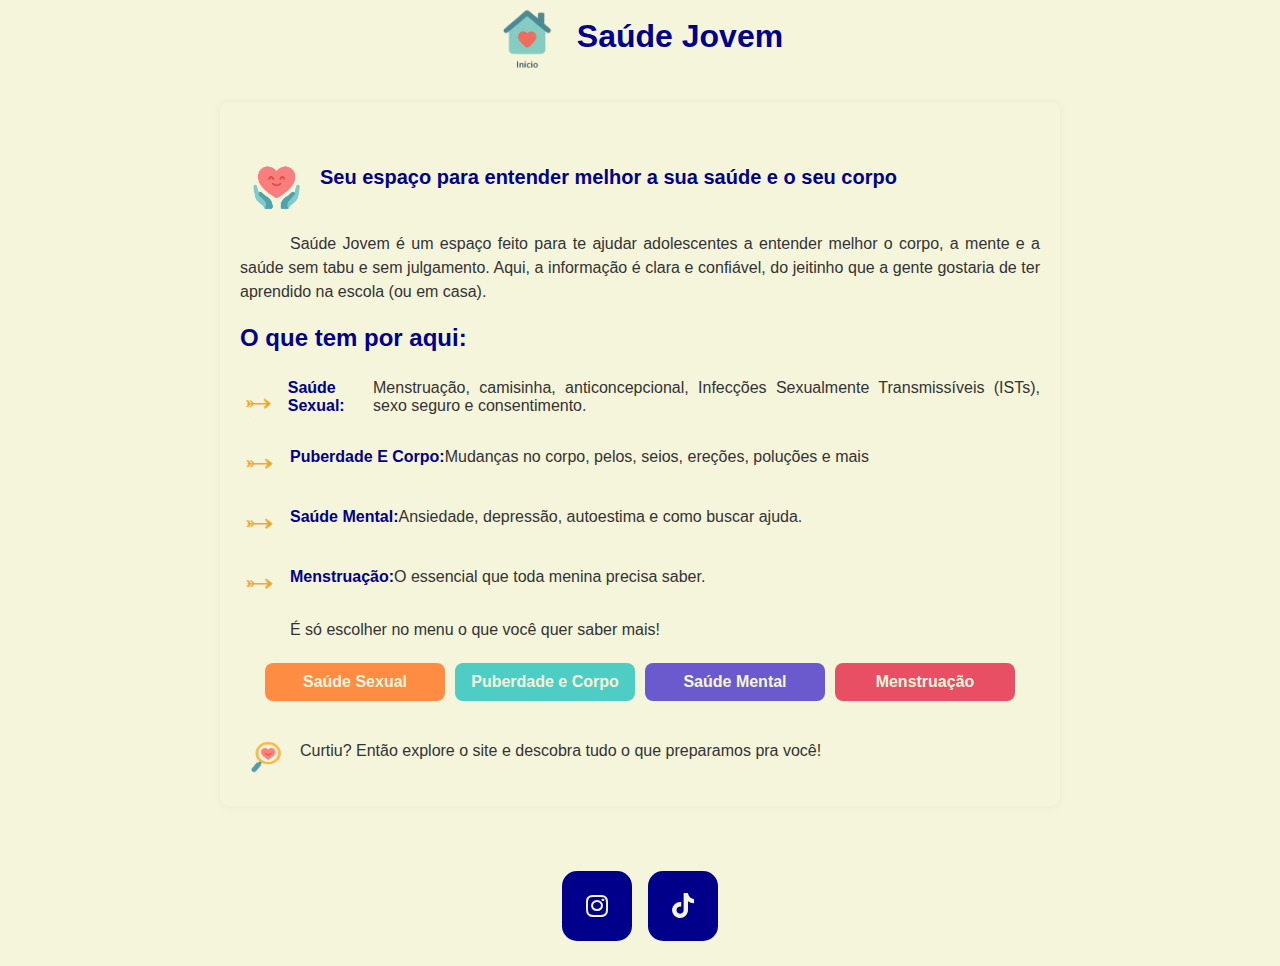
<file: index.html>
<!DOCTYPE html>
<html lang="pt-BR">
<head>
  <meta charset="UTF-8">
  <meta name="viewport" content="width=device-width, initial-scale=1.0">
  
  <link rel="stylesheet" href="https://cdnjs.cloudflare.com/ajax/libs/font-awesome/6.5.0/css/all.min.css">

  <link rel="stylesheet" href="estilo.css">
  <link rel="stylesheet"href="imagens.css">
  <link rel="icon" href="_imagem/logo.png" type="image/png">
  <title>Saúde Jovem</title>
</head>

<body>
  <div id="interface">
    <header id="cabecalho">
      <hgroup>
        <div class="titulo-com-imagem">
          <img src="_imagem/inicio.png" alt="Ícone" class="icone">
          <h1 class="cor-inicial">Saúde Jovem</h1>
        </div>
         </header>
         <section>
          <div class="conteudo-com-imagem-coração">
            <img src="_imagem/mao_com_coração.png" alt="icone" class="icone coração">
            <h2 class="cor-inicial">Seu espaço para entender melhor a sua saúde e o seu corpo</h2>
        </div>
      </hgroup>
    

  
    <p>Saúde Jovem é um espaço feito para te ajudar adolescentes a entender melhor o corpo, a mente e a saúde  sem tabu e sem julgamento. Aqui, a informação é clara e confiável, do jeitinho que a gente gostaria de ter aprendido na escola (ou em casa).</p>

   

    <h2 class="cor-inicial">O que tem por aqui:</h2>
    <ul>
      <div class="conteudo-com-imagem">
        
      <li><img src="_imagem/setinha.png"alt="icone" class="icone seta"><strong class="cor-inicial">Saúde Sexual:</strong> Menstruação, camisinha, anticoncepcional, Infecções Sexualmente Transmissíveis (ISTs), sexo seguro e consentimento.</li>
    
      <li><img src="_imagem/setinha.png" alt="icone" class="icone seta"><strong class="cor-inicial">Puberdade E Corpo:</strong> Mudanças no corpo, pelos, seios, ereções, poluções e mais</li>
      
      <li><img src="_imagem/setinha.png" alt="icone" class="icone seta"><strong class="cor-inicial">Saúde Mental:</strong> Ansiedade, depressão, autoestima e como buscar ajuda.</li>
      
      <li><img src="_imagem/setinha.png" alt="icone" class="icone seta"><strong class="cor-inicial">Menstruação:</strong> O essencial que toda menina precisa saber.</li>
      </div>
    </ul>

    <p>É só escolher no menu o que você quer saber  mais!</p>
    <nav id="menu">
      <ul>
        <li><a href="saude-sexual.html">Saúde Sexual</a></li>
        <li><a href="puberdade-corpo.html">Puberdade e Corpo</a></li>
        <li><a href="saude-mental.html">Saúde Mental</a></li>
        <li><a href="Menstruação.html">Menstruação</a></li>
      </ul>
    </nav>

    <div class="conteudo-com-imagem-lupa">
      <img src="_imagem/lupa.png" alt="icone" class="icone lupa">
      Curtiu? Então explore o site e descobra tudo o que preparamos pra você!
    </div>
    
  </section>
  </div>



<footer>
    <div class="container">
      <div class="card">
        <div class="font face">
          <a href="https://www.instagram.com/saude.jovem2025/" target="_blank">
            <i class="fab fa-instagram"></i>
         
        </div>
        <div class="back face">Instagram</div>
         </a>
      </div>

      <div class="card">
        <div class="font face">
          <a href="https://www.tiktok.com/@seuusuario" target="_blank">
            <i class="fab fa-tiktok"></i>
          
        </div>
        <div class="back face">TikTok</div>
        </a>
      </div>
    </div>
  </footer>

  
</body>
</html>
</file>
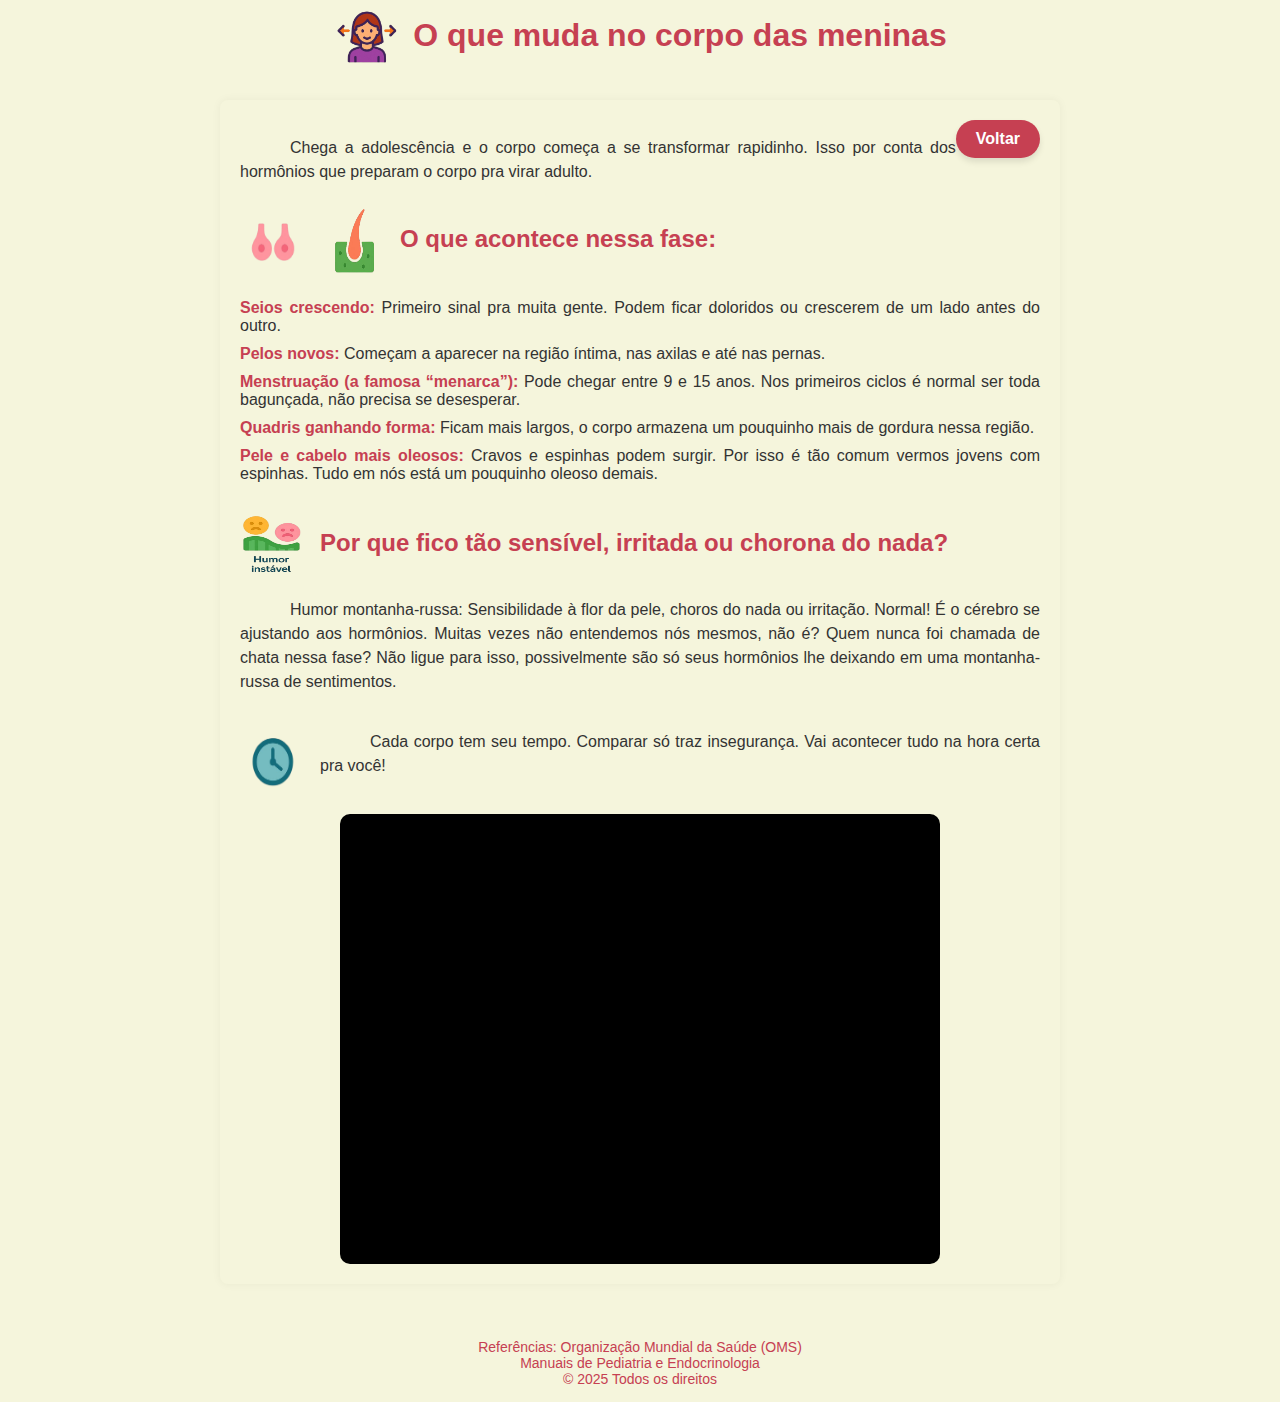
<file: Menina.html>
<!DOCTYPE html>
<html lang="pt-BR">
    <head>
        <meta charset="UTF-8">
        <meta name="viewport" content="width=device-width, initial-scale=1.0">
       
        <link rel="stylesheet" href="estilo.css">
        <link rel="stylesheet"href="imagens.css">
        <link rel="stylesheet"href="videos.css">
        <link rel="icon" href="_imagem/logo.png" type="image/png">
        <title> Meninas</title>
    </head>
    <body>
        <div id="interface">
            <header id="cabecalho">
                <div class="titulo-com-imagem">
                    <img src="_imagem/menina.png" alt="Ícone" class="icone">
                    <h1 class="cor-menina">O que muda no corpo das meninas</h1>
                </div>
            </header>
            <section>
        <a href="puberdade-corpo.html" class="botao-voltar-menina">Voltar</a>
    <p>Chega a adolescência e o corpo começa a se transformar rapidinho. Isso por conta dos hormônios que preparam o corpo pra virar adulto.</p>
<div class="titulo-com-imagem-menina">
    <img src="_imagem/seios.png" alt="Ícone" class="icone-menina">
    <img src="_imagem/pelo.png" alt="Ícone" class="icone-menina">
<h2 class="cor-menina">O que acontece nessa fase:</h2>
</div>
<ul>

<li><strong class="cor-menina">Seios crescendo:</strong> Primeiro sinal pra muita gente. Podem ficar doloridos ou crescerem de um lado antes do outro.</li>
	
<li><strong class="cor-menina" >Pelos novos:</strong> Começam a aparecer na região íntima, nas axilas e até nas pernas.</li>

<li><strong class="cor-menina">Menstruação (a famosa “menarca”):</strong> Pode chegar entre 9 e 15 anos. Nos primeiros ciclos é normal ser toda bagunçada, não precisa se desesperar. </li>

<li><strong class="cor-menina">Quadris ganhando forma:</strong> Ficam mais largos, o corpo armazena um pouquinho mais de gordura nessa região.</li>

<li><strong class="cor-menina">Pele e cabelo mais oleosos:</strong> Cravos e espinhas podem surgir. Por isso é tão comum vermos jovens com espinhas. Tudo em nós está um pouquinho oleoso demais.</li>
</ul>
<div class="titulo-com-imagem-humor">
    <img src="_imagem/humor.png" alt="Ícone" class="icone-humor">
    <h2 class="cor-menina">Por que fico tão sensível, irritada ou chorona do nada?
</h2>
</div>
<p>Humor montanha-russa: Sensibilidade à flor da pele, choros do nada ou irritação. Normal! É o cérebro se ajustando aos hormônios. Muitas vezes não entendemos nós mesmos, não é? Quem nunca foi chamada de chata nessa fase? Não ligue para isso, possivelmente são só seus hormônios lhe deixando em uma montanha-russa de sentimentos.</p> 
<div class="conteudo-com-imagem-tempo">
    <img src="_imagem/tempo.png" alt="Ícone" class="icone-tempo">
<p>Cada corpo tem seu tempo. Comparar só traz insegurança. Vai acontecer tudo na hora certa pra você!</p>
</div>
<div class="video-container">
  <iframe src="https://www.youtube.com/embed/ClFRqlHS51o" 
    title="YouTube video player" 
    frameborder="0" 
    allow="accelerometer; autoplay; clipboard-write; encrypted-media; gyroscope; picture-in-picture" 
    allowfullscreen>
  </iframe>
</div>
</section>    
</div>
    <footer class="cor-menina">
        Referências:
	Organização Mundial da Saúde (OMS)<br>
	Manuais de Pediatria e Endocrinologia <br>   © 2025  Todos os direitos 
    </footer>
</body>
</html>
</file>
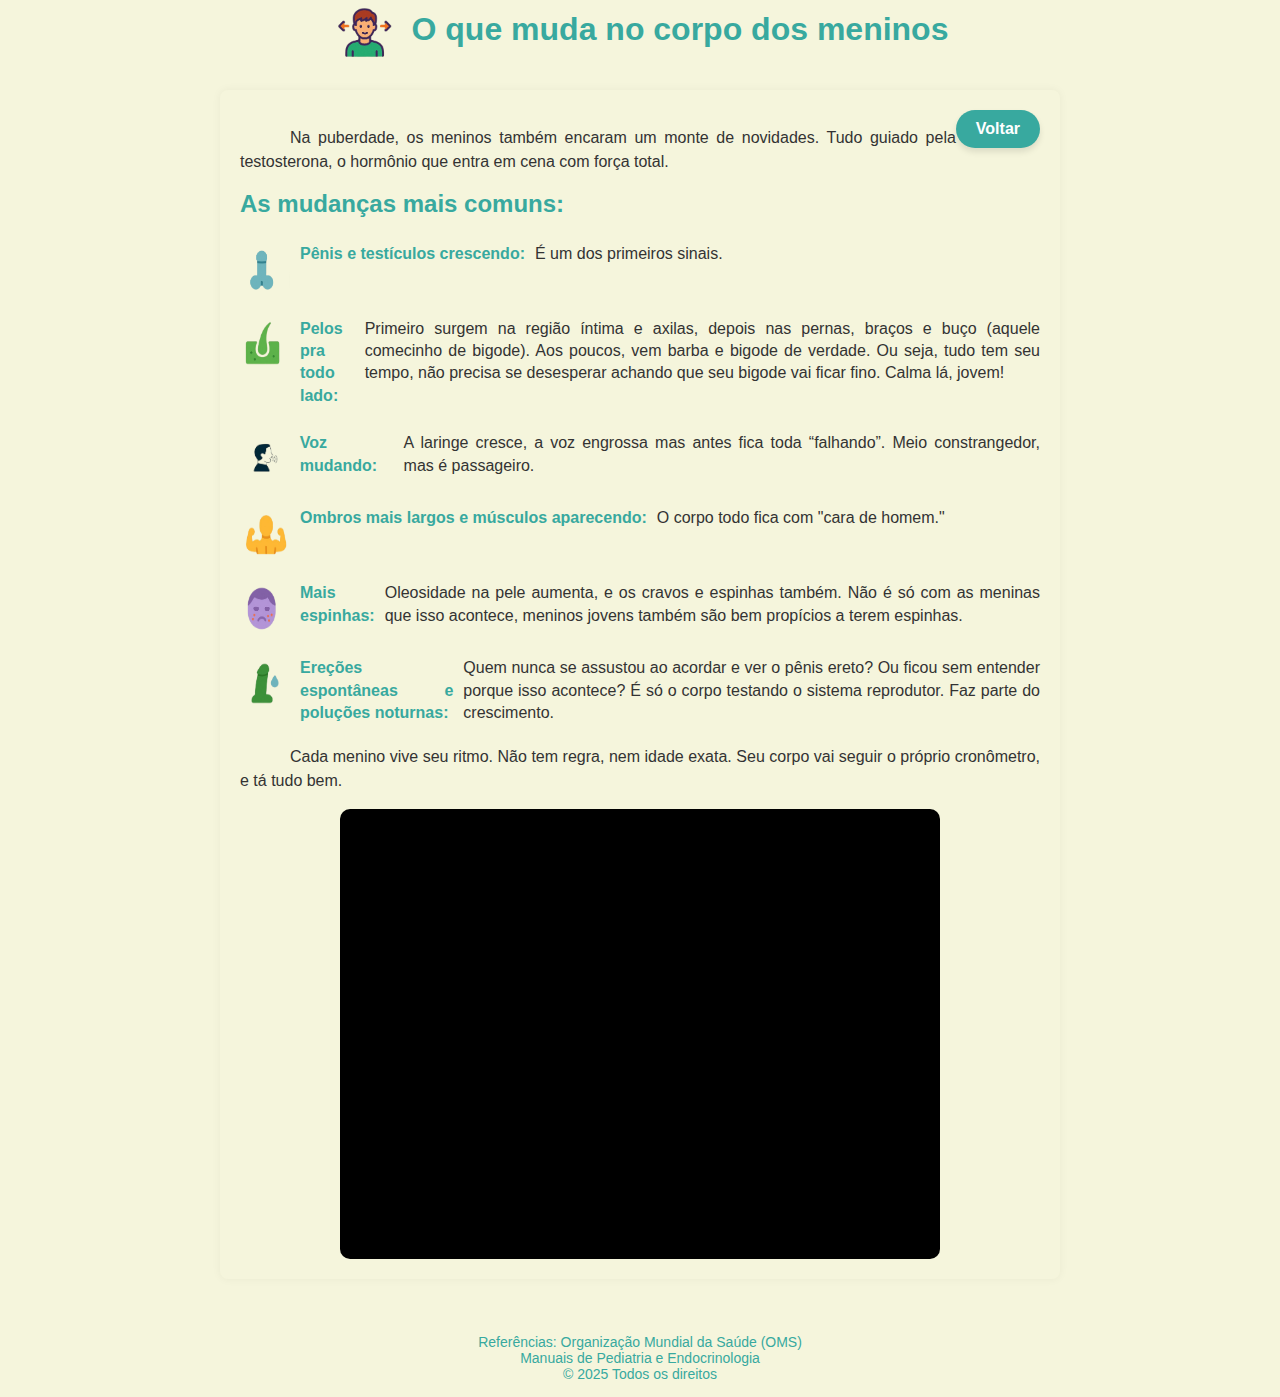
<file: Menino.html>
<!DOCTYPE html>
<html lang="pt-BR">
<head>
    <meta charset="UTF-8">
    <meta name="viewport" content="width=device-width, initial-scale=1.0">
  
    <link rel="stylesheet" href="estilo.css">
    <link rel="stylesheet"href="imagens.css">
       <link rel="stylesheet"href="videos.css">
       <link rel="icon" href="_imagem/logo.png" type="image/png">
    <title>Menino</title>
</head>
<body>
    <div id="interface">
        <header id="cabecalho">
            <div class="titulo-com-imagem">
                <img src="_imagem/menino.png" alt="Ícone" class="icone">
                <h1 class="cor-menino">O que muda no corpo dos meninos</h1>
            </div>
        </header>
        <section>
            <a href="puberdade-corpo.html" class="botao-voltar-menino">Voltar</a>

   <p> Na puberdade, os meninos também encaram um monte de novidades. Tudo guiado pela testosterona, o hormônio que entra em cena com força total.</p>

   <ul>
    <div class="conteudo-com-imagem-menino">

<h2 class="cor-menino">As mudanças mais comuns:</h2>
<li><img src="_imagem/pica.png"alt="icone" class="icone-menino"><strong class="cor-menino">Pênis e testículos crescendo:</strong> É um dos primeiros sinais.</li>


<li><img src="_imagem/pelos.png"alt="icone" class="icone-menino"> <strong class="cor-menino">Pelos pra todo lado:</strong> Primeiro surgem na região íntima e axilas, depois nas pernas, braços e buço (aquele comecinho de bigode). Aos poucos, vem barba e bigode de verdade. Ou seja, tudo tem seu tempo, não precisa se desesperar achando que seu bigode vai ficar fino. Calma lá, jovem! </li>

<li><img src="_imagem/voz.png"alt="icone" class="icone-menino"><strong class="cor-menino">Voz mudando:</strong class="cor-menino"> A laringe cresce, a voz engrossa  mas antes fica toda “falhando”. Meio constrangedor, mas é passageiro.</li>


<li><img src="_imagem/onbros.png"alt="icone" class="icone-menino"><strong class="cor-menino">Ombros mais largos e músculos aparecendo:</strong> O corpo todo fica com "cara de homem."</li>


<li><img src="_imagem/espinhas.png"alt="icone" class="icone-menino"><strong class="cor-menino"> Mais espinhas:</strong> Oleosidade na pele aumenta, e os cravos e espinhas também. Não é só com as meninas que isso acontece, meninos jovens também são bem propícios a terem espinhas. </li>
	
<li><img src="_imagem/ejaculação.png"alt="icone" class="icone-menino"><strong class="cor-menino">Ereções espontâneas e poluções noturnas:</strong> Quem nunca se assustou ao acordar e ver o pênis ereto? Ou ficou sem entender porque isso acontece? É só o corpo testando o sistema reprodutor. Faz parte do crescimento.</li>
    </div>
</ul>

<p>Cada menino vive seu ritmo. Não tem regra, nem idade exata. Seu corpo vai seguir o próprio cronômetro, e tá tudo bem.</p>
<div class="video-container">
  <iframe src="https://www.youtube.com/embed/JLSek4WL2Tg" 
    title="YouTube video player" 
    frameborder="0" 
    allow="accelerometer; autoplay; clipboard-write; encrypted-media; gyroscope; picture-in-picture" 
    allowfullscreen>
  </iframe>
</div>

</section>     
</div>
  <footer class="cor-menino">
        Referências:
	Organização Mundial da Saúde (OMS)<br>
	Manuais de Pediatria e Endocrinologia <br>   © 2025  Todos os direitos 
    </footer>
</body>
</html>
</file>
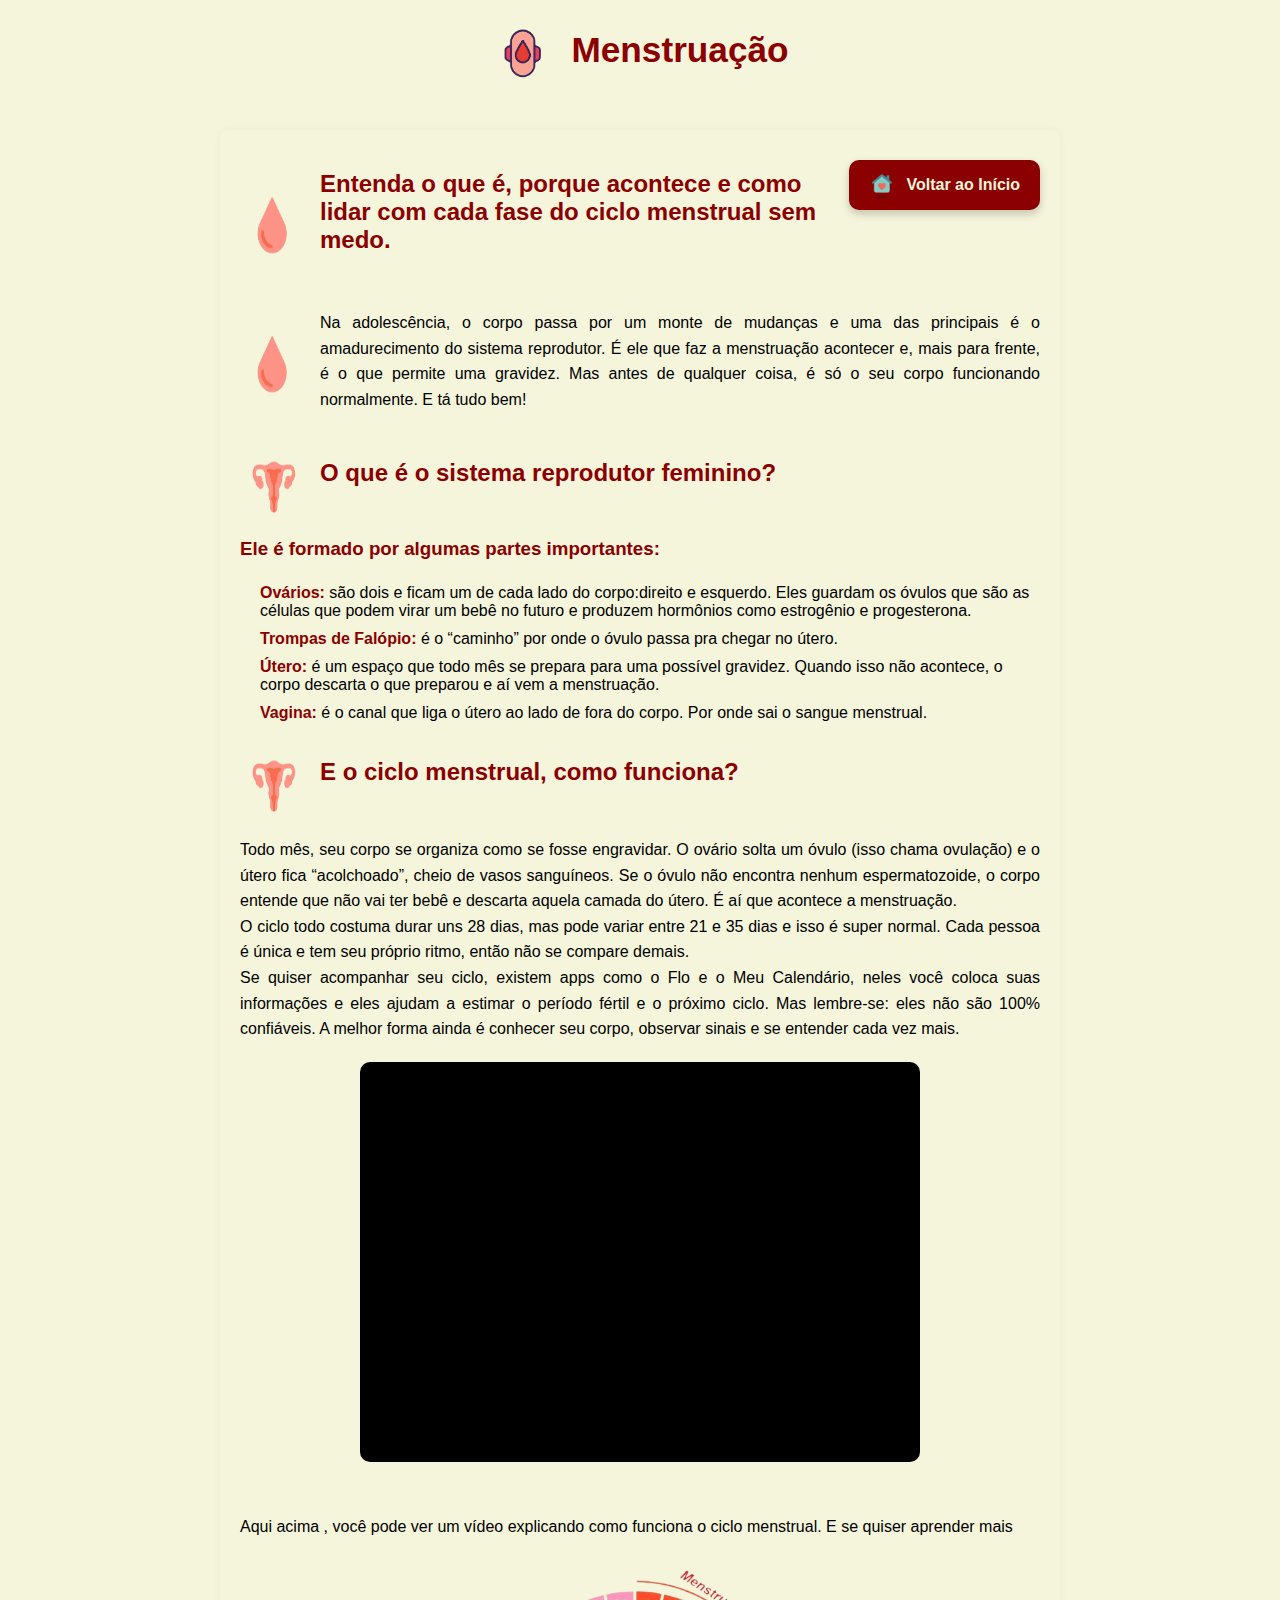
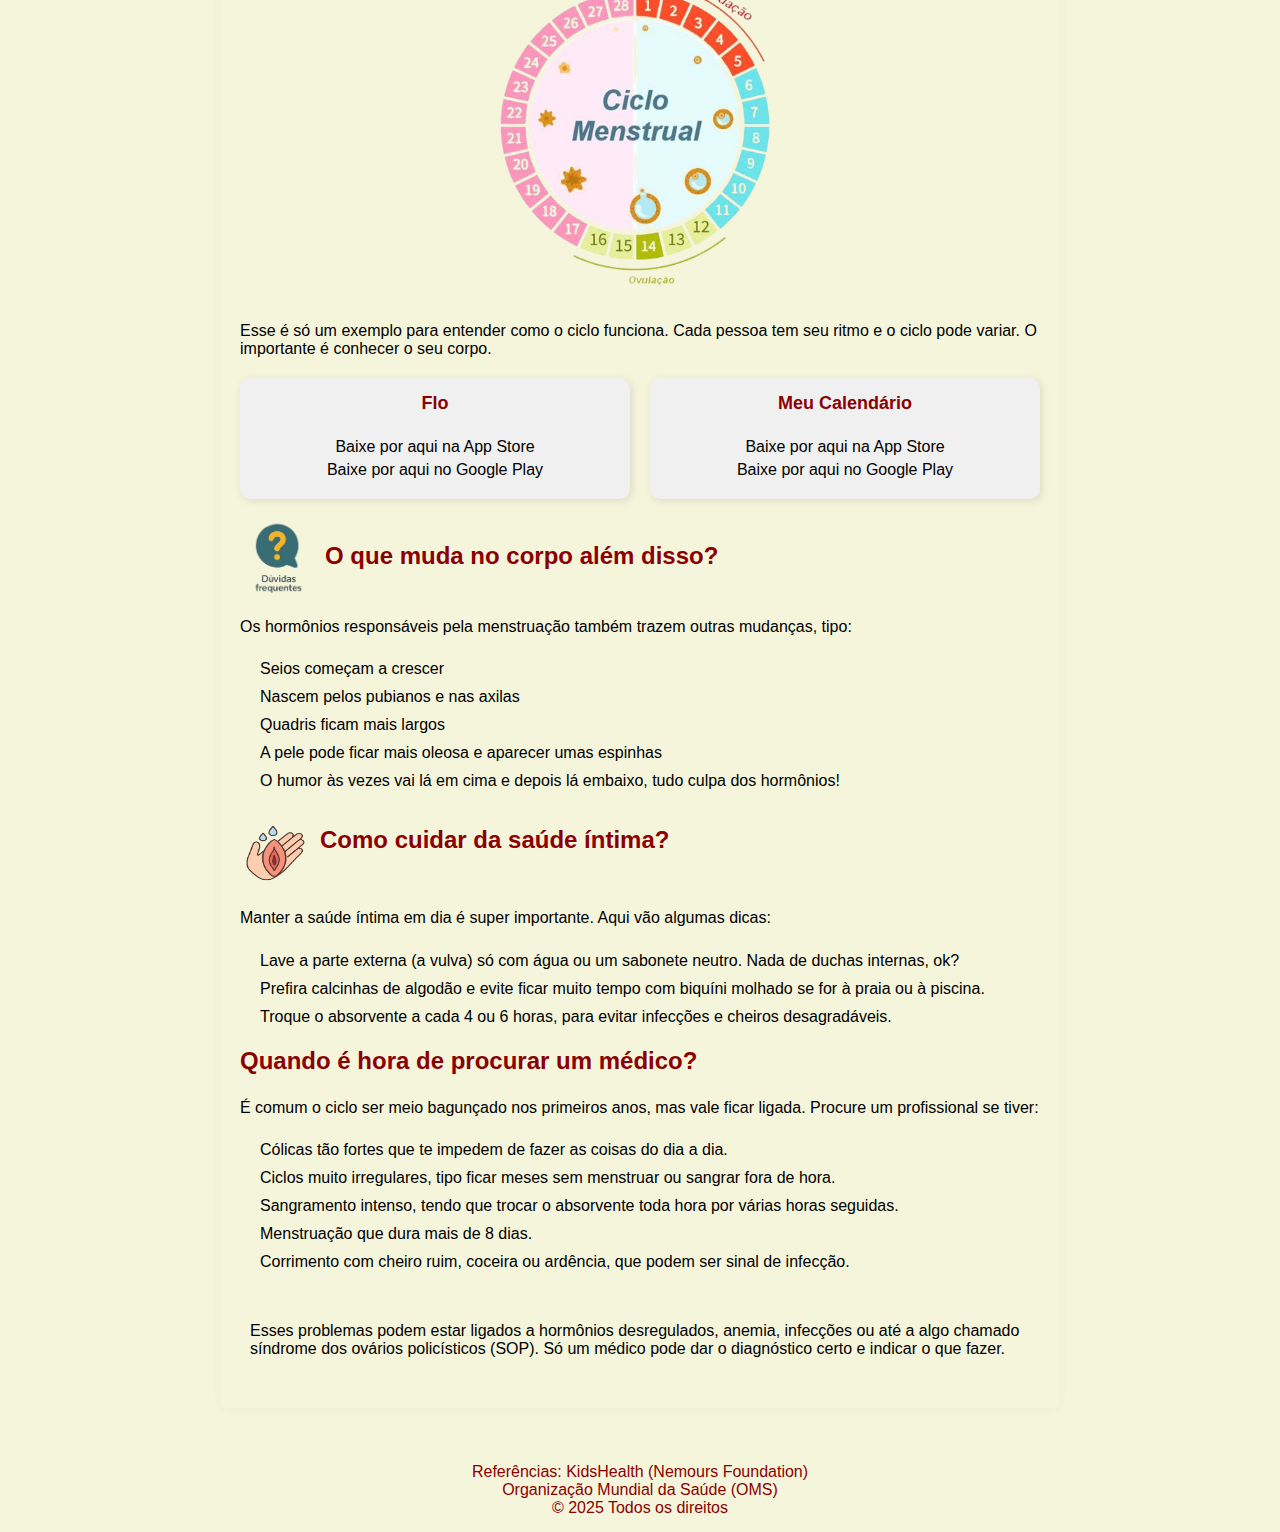
<file: Menstruação.html>
<!DOCTYPE html>
<html lang="pt-BR">
<head>
    <meta charset="UTF-8">

    <meta name="viewport" content="width=device-width, initial-scale=1.0">
    <title>Menstruação</title>
    <link rel="stylesheet"href="imagens.css">
       <link rel="stylesheet"href="videos.css">
       <link rel="icon" href="_imagem/logo.png" type="image/png">
    <style>
        body {
            background-color: #f5f5dc;
            color:var(#6d6875);
            font-family: 'arial', sans-serif;
            margin: 0;
            padding: 0;
        }
        header {
            background-color: var(#A2d2ff);
            padding: 20px;
            text-align: center;
            color: #8b0000;
        }
        h1{
            font-size: 2.2em;
            margin: 0;
            
        }
        section {
            padding: 20px;
            max-width: 800px;
            margin: 30px  auto;
            background-color: #f5f5dc;
            border-radius: 8px;
            box-shadow: 0 0 10px rgba(0, 0, 0, 0.05);
        }
        li{
          list-style: none;
          padding: 5px 0;

        }

        h2{
            color:#8b0000;
            margin-top: 0;
        }
        h3{
            color:#8b0000;
            margin-top: 0;
        }
        h4{
          color:#8b0000;

        }
        strong {
            color: #8b0000;
        }
        p{
            line-height: 1.6;
            text-align: justify;
            
        }
        ul{
            padding-left: 20px;
        }
        .alerta{
            display: inline-block;
            background-color: var(#cdb4db);
            padding: 10px;
            border-radius: 6px;
            margin: 20px 0;
        }
        footer{
            background-color: var(#A2d2ff);
            color: #8b0000;
            text-align: center;
            padding: 15px;
            margin-top: 40px;
        }
         
.botao-voltar {
    display: inline-flex;
    align-items: center;
    gap: 8px;
    margin-left: 20px;
    margin-top: 10px;
    margin-bottom: 10px;
    padding: 10px 20px;
    border: none;
    border-radius: 10px;
    font-weight: bold;
    font-size: 16px;
    float: right;
    text-decoration: none;
    color: #f5f5dc;
    background-color: #8b0000; /* Cor padrão para o botão voltar */
    box-shadow: 0 4px 8px rgba(0, 0, 0, 0.2);
    transition: background-color 0.3s ease, transform 0.2s ease, box-shadow 0.3s ease;
}

.botao-voltar:hover {
    background-color: hsl(0, 92%, 47%); /* Cor mais escura ao passar o mouse */
    transform: translateY(-2px);
    box-shadow: 0 6px 12px rgba(0, 0, 0, 0.3);
}

.botao-voltar:active {
    background-color: hsl(0, 84%, 22%);
    transform: translateY(0);
    box-shadow: 0 2px 4px rgba(0, 0, 0, 0.1);
}

.icone-voltar {
    width: 30px; /* Reduz o tamanho do ícone para caber melhor no botão */
    height: 30px;
    vertical-align: middle;

}  
 @media (max-width: 600px) {
  .botao-voltar {
    position: fixed;
    bottom: 20px;
    right: 20px;
    z-index: 9999;
    margin: 0;
  }
}
   

  .apps-container {
    display: flex;
    flex-wrap: wrap;
    gap: 20px;
    margin-top: 20px;
  }

  .app-box {
    flex: 1 1 250px;
    background-color: #f0f0f0;
    padding: 15px;
    border-radius: 10px;
    box-shadow: 2px 2px 8px rgba(0,0,0,0.1);
  }

  .app-box h4 {
    margin-top: 0;
    font-size: 18px;
    text-align: center;
  }

  .app-box a {
    display: block;
    margin: 5px 0;
    color: black;
    text-decoration: none;
    text-align: center;
  }

  .app-box a:hover {
    text-decoration: underline;
  }

@media (max-width: 600px) {
  .icone-clico-menstrual {
    max-width: 250px;
  }
}

 @media (max-width: 600px) {
      nav#menu ul {
        flex-direction: column;
        align-items: stretch;
      }

      nav#menu li a {
        min-width: 100%;
      }

      header h1 {
        font-size: 1.5em;
      }

@media (max-width: 600px) {
  .conteudo-com-imagem-menino li {
    flex-direction: row;
    align-items: center;
  }
  
}
 }
</style>
</head>
<body>
  <header>
    <div class="titulo-com-imagem">
      <img src="_imagem/menstruação.png" alt="Ícone" class="icone">
      <h1>Menstruação</h1>
    </div>
  </header>
  <section>
      <a href="index.html" class="botao-voltar">
          <img src="_imagem/inicio.png" alt="Voltar para o início" class="icone-voltar">
          Voltar ao Início
      </a>
<div class="conteudo-com-imagem-menina">
    <img src="_imagem/sangue.png" alt="Ícone" class="icone-sangue">
    <h2>Entenda o que é, porque acontece e como lidar com cada fase do ciclo menstrual sem medo.</h2>
</div>
<div class="conteudo-com-imagem-menina">
    <img src="_imagem/sangue.png" alt="Ícone" class="icone-sangue">
<p>Na adolescência, o corpo passa por um monte de mudanças  e uma das principais é o amadurecimento do sistema reprodutor. É ele que faz a menstruação acontecer e, mais para frente, é o que permite uma gravidez. Mas antes de qualquer coisa, é só o seu corpo funcionando normalmente. E tá tudo bem!</p></div>
<div class="conteudo-com-imagem-orgao">
<img src="_imagem/orgao_genital_feminino.png" alt="Ícone" class="icone-orgao">
    <h2>O que é o sistema reprodutor feminino?</h2>
</div>
<h3>Ele é formado por algumas partes importantes:</h3>
<ul>
<li><strong>Ovários:</strong> são dois e ficam um de cada lado do corpo:direito e esquerdo. Eles guardam os óvulos que são as células que podem virar um bebê no futuro e produzem hormônios como estrogênio e progesterona.</li>
<li><strong>Trompas de Falópio:</strong> é o “caminho” por onde o óvulo passa pra chegar no útero.</li>

<li><strong>Útero:</strong> é um espaço que todo mês se prepara para uma possível gravidez. Quando isso não acontece, o corpo descarta o que preparou  e aí vem a menstruação.</li>

<li><strong>Vagina:</strong> é o canal que liga o útero ao lado de fora do corpo. Por onde sai o sangue menstrual.</li>
</ul>
<div class="conteudo-com-imagem-orgao">
    <img src="_imagem/orgao_genital_feminino.png" alt="Ícone" class="icone-orgao">
<h2>E o ciclo menstrual, como funciona?</h2>
</div>
<p>Todo mês, seu corpo se organiza como se fosse engravidar. O ovário solta um óvulo (isso chama ovulação) e o útero fica “acolchoado”, cheio de vasos sanguíneos. Se o óvulo não encontra nenhum espermatozoide, o corpo entende que não vai ter bebê e descarta aquela camada do útero. É aí que acontece a menstruação.<br>

O ciclo todo costuma durar uns 28 dias, mas pode variar entre 21 e 35 dias  e isso é super normal. Cada pessoa é única e tem seu próprio ritmo, então não se compare demais.<br>

Se quiser acompanhar seu ciclo, existem apps como o Flo e o Meu Calendário, neles você coloca suas informações e eles ajudam a estimar o período fértil e o próximo ciclo. Mas lembre-se: eles não são 100% confiáveis. A melhor forma ainda é conhecer seu corpo, observar sinais e se entender cada vez mais.</p>
<div class="video-containerr">
  <iframe src="https://www.youtube.com/embed/mRWOiNdQBuA" 
    title="YouTube video player" 
    frameborder="0" 
    allow="accelerometer; autoplay; clipboard-write; encrypted-media; gyroscope; picture-in-picture" 
    allowfullscreen>
  </iframe>
</div><br><br>
 Aqui acima , você pode ver um vídeo explicando como funciona o ciclo menstrual. E se quiser aprender mais<br><br>
<div class="titulo-com-imagem-ciclo">
<img src="_imagem/clico_menstrual.png" alt="Ícone" class="icone-clico-menstrual"><br>
</div> 
Esse é só um exemplo para entender como o ciclo funciona. Cada pessoa tem seu ritmo e o ciclo pode variar. O importante é conhecer o seu corpo.<br>

<div class="apps-container">
  <div class="app-box">
    <h4>Flo</h4>
    <a href="https://apps.apple.com/br/app/flo-di%C3%A1rio-de-ciclo-menstrual/id1038369065" target="_blank">Baixe por aqui na App Store</a>
    <a href="https://play.google.com/store/apps/details?id=org.iggymedia.periodtracker" target="_blank">Baixe por aqui no Google Play</a>
  </div>

  <div class="app-box">
    <h4>Meu Calendário</h4>
    <a href="https://apps.apple.com/br/app/calend%C3%A1rio-menstrual-ovula%C3%A7%C3%A3o/id896501514" target="_blank">Baixe por aqui na App Store</a>
    <a href="https://play.google.com/store/apps/details?id=com.popularapp.periodcalendar" target="_blank">Baixe por aqui no Google Play</a>
  </div>
</div>

<div class="titulo-com-imagem-pergunta">
    <img src="_imagem/pergunta.png" alt="Ícone" class="icone-pergunta">
<h2>O que muda no corpo além disso?</h2>
</div>
<p>Os hormônios responsáveis pela menstruação também trazem outras mudanças, tipo:</p>
<ul>
<li>Seios começam a crescer</li>
<li>Nascem pelos pubianos e nas axilas</li>
<li>Quadris ficam mais largos</li>
<li>A pele pode ficar mais oleosa e aparecer umas espinhas</li>
<li>O humor às vezes vai lá em cima e depois lá embaixo, tudo culpa dos hormônios!</li>
</ul>
<div class="titulo-com-imagem-limpeza">
    <img src="_imagem/limpeza.png" alt="Ícone" class="icone-limpeza">
<h2>Como cuidar da saúde íntima?</h2>
</div>
<p>Manter a saúde íntima em dia é super importante. Aqui vão algumas dicas:</p>

<ul>
<li>Lave a parte externa (a vulva) só com água ou um sabonete neutro. Nada de duchas internas, ok?</li>

<li>Prefira calcinhas de algodão e evite ficar muito tempo com biquíni molhado se for à praia ou à piscina.</li>

<li>Troque o absorvente a cada 4 ou 6 horas, para evitar infecções e cheiros desagradáveis.</li>
</ul>
<h2>Quando é hora de procurar um médico?</h2>

<p>É comum o ciclo ser meio bagunçado nos primeiros anos, mas vale ficar ligada. Procure um profissional se tiver:</p>
<ul>
<li>Cólicas tão fortes que te impedem de fazer as coisas do dia a dia.</li>

<li>Ciclos muito irregulares, tipo ficar meses sem menstruar ou sangrar fora de hora.</li>

<li>Sangramento intenso, tendo que trocar o absorvente toda hora por várias horas seguidas.</li>

<li>Menstruação que dura mais de 8 dias.</li>

<li>Corrimento com cheiro ruim, coceira ou ardência, que podem ser sinal de infecção.
</ul>
<div class="alerta">
Esses problemas podem estar ligados a hormônios desregulados, anemia, infecções ou até a algo chamado síndrome dos ovários policísticos (SOP). Só um médico pode dar o diagnóstico certo e indicar o que fazer.
</div>
    </section>
    <footer>
     Referências:
KidsHealth (Nemours Foundation) <br>Organização Mundial da Saúde (OMS) <br> © 2025  Todos os direitos 
    </footer> 
</footer>
</body>
</html>
</file>
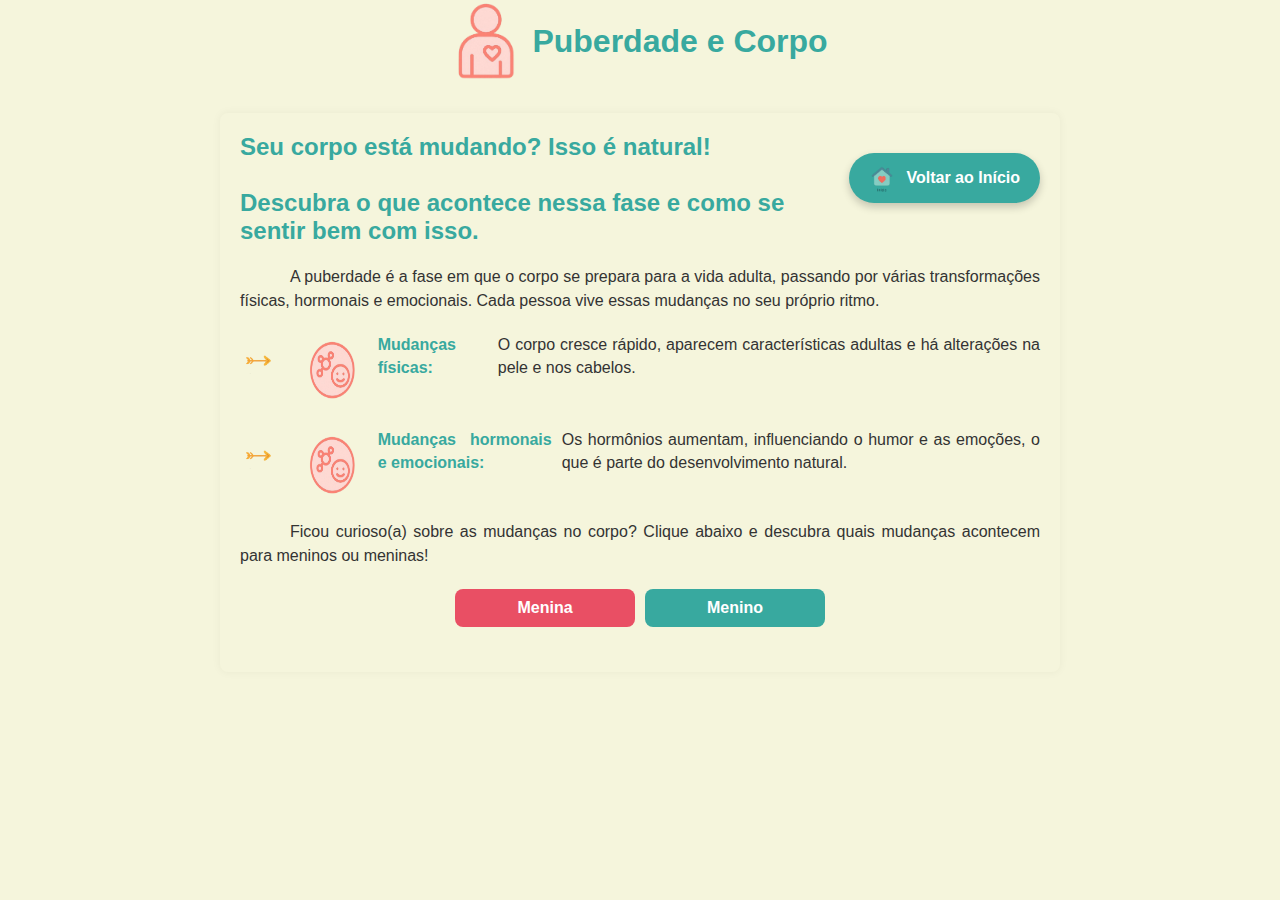
<file: puberdade-corpo.html>
<!DOCTYPE html>
<html lang="pt-BR">
<head>
    <meta charset="UTF-8">
    <meta name="viewport" content="width=device-width, initial-scale=1.0">
    
    <link rel="stylesheet" href="estilo.css">
    <link rel="stylesheet"href="imagens.css">
       <link rel="stylesheet"href="videos.css">
       <link rel="icon" href="_imagem/logo.png" type="image/png">
    <title>puberdade-corpo</title>

    <style>
         nav#menu2 {
      margin-bottom: 20px;
    }

    nav#menu2 ul {
      list-style: none;
      padding: 0;
      display: flex;
      flex-wrap: wrap;
      gap: 10px;
      justify-content: center;
    }

    nav#menu2 li a {
      display: block;
      padding: 10px 15px;
      border-radius: 8px;
      font-weight: bold;
      color: white;
      text-decoration: none;
      text-align: center;
      min-width: 150px;
      transition: background-color 0.5s;
    }

    nav#menu2 li:nth-child(1) a { background-color: #E94F64; }
    nav#menu2 li:nth-child(2) a { background-color:#38a99f; }
  


    /* Responsivo para celular */
    @media (max-width: 600px) {
      nav#menu2 ul {
        flex-direction: column;
        align-items: stretch;
      }

      nav#menu li a {
        min-width: 100%;
      }

      header h1 {
        font-size: 1.5em;
      }
    }
    footer{
      background-color: var(#A2d2ff);
      color: black;
      text-align: center;
            padding: 15px;
            margin-top: 40px;
          }
          </style>
</head>
<body>
  <div id="interface">
    <header id="cabecalho">
      <div class="titulo-com-imagem">
        <img src="_imagem/corpo.png" alt="Ícone" class="icone">
        <h1 class="cor-azul">Puberdade e Corpo</h1>
      </div>
    </header>
    <section>
      <a href="index.html" class="botao-voltar-cor-azul">
          <img src="_imagem/inicio.png" alt="Voltar para o início" class="icone-voltar-cor-azul">
          Voltar ao Início
      </a>
        <h2 class="cor-azul">Seu corpo está mudando? Isso é natural!<br><br> Descubra o que acontece nessa fase e como se sentir bem com isso.
</h2>
    
    
  
    <p>A puberdade é a fase em que o corpo se prepara para a vida adulta, passando por várias transformações físicas, hormonais e emocionais. Cada pessoa vive essas mudanças no seu próprio ritmo.</p>
        <ul>
          <div class="conteudo-com-imagem-corpo">
            <div class="conteudo-com-imagem">
    
		<li><img src="_imagem/setinha.png"alt="icone" class="icone seta"><img src="_imagem/icone_do_corpo.png"> <strong class="cor-azul" >Mudanças físicas:</strong> O corpo cresce rápido, aparecem características adultas e há alterações na pele e nos cabelos.</li>

		<li><img src="_imagem/setinha.png"alt="icone" class="icone seta"><img src="_imagem/icone_do_corpo.png"><strong class="cor-azul"> Mudanças hormonais e emocionais:</strong> Os hormônios aumentam, influenciando o humor e as emoções, o que é parte do desenvolvimento natural.</li>
    </div>
    </div>
  </ul>
 

<p>Ficou curioso(a) sobre as mudanças no corpo? Clique abaixo e descubra quais mudanças acontecem para meninos ou meninas!</p>
 <nav id="menu2">
      <ul>  
      <li><a href="Menina.html">Menina</a></li>
      <li><a href="Menino.html">Menino</a></li>
      </ul>
    </nav>
</section>
  </div>      
</body>
</html>
</file>
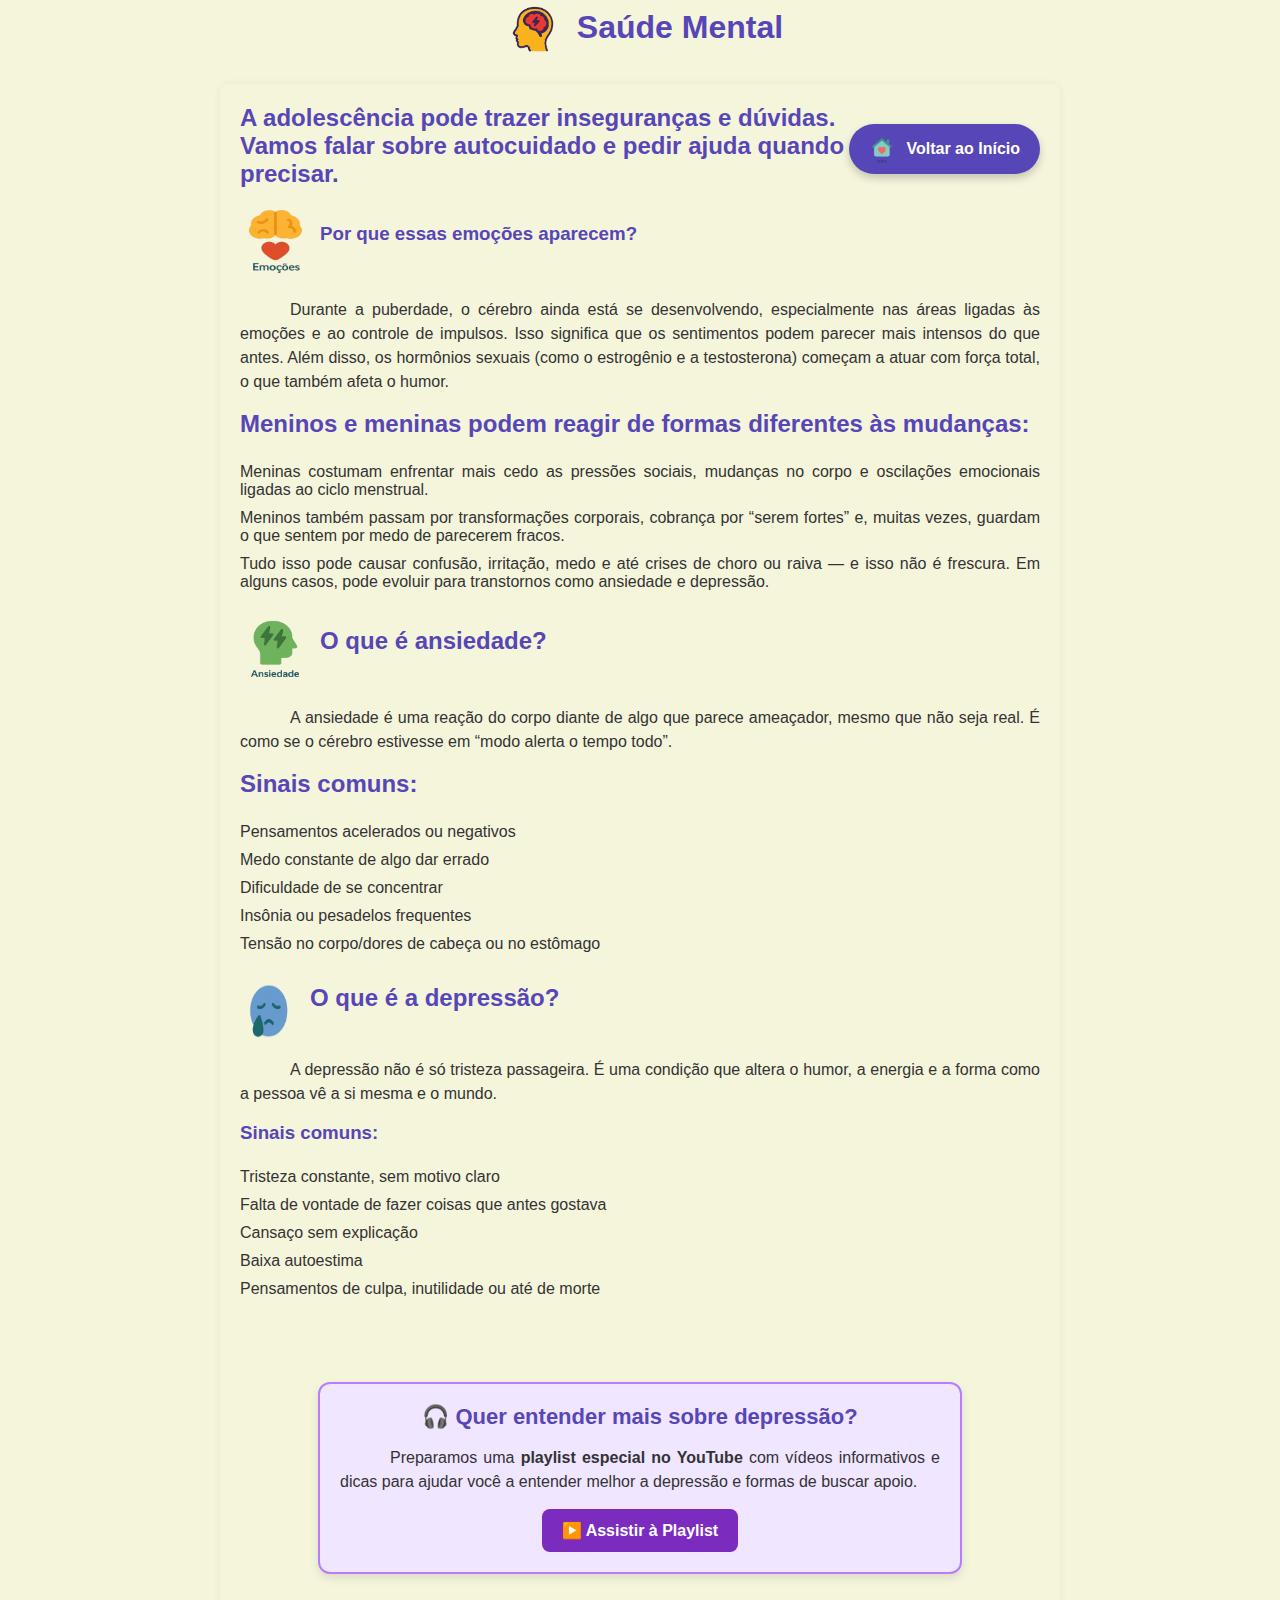
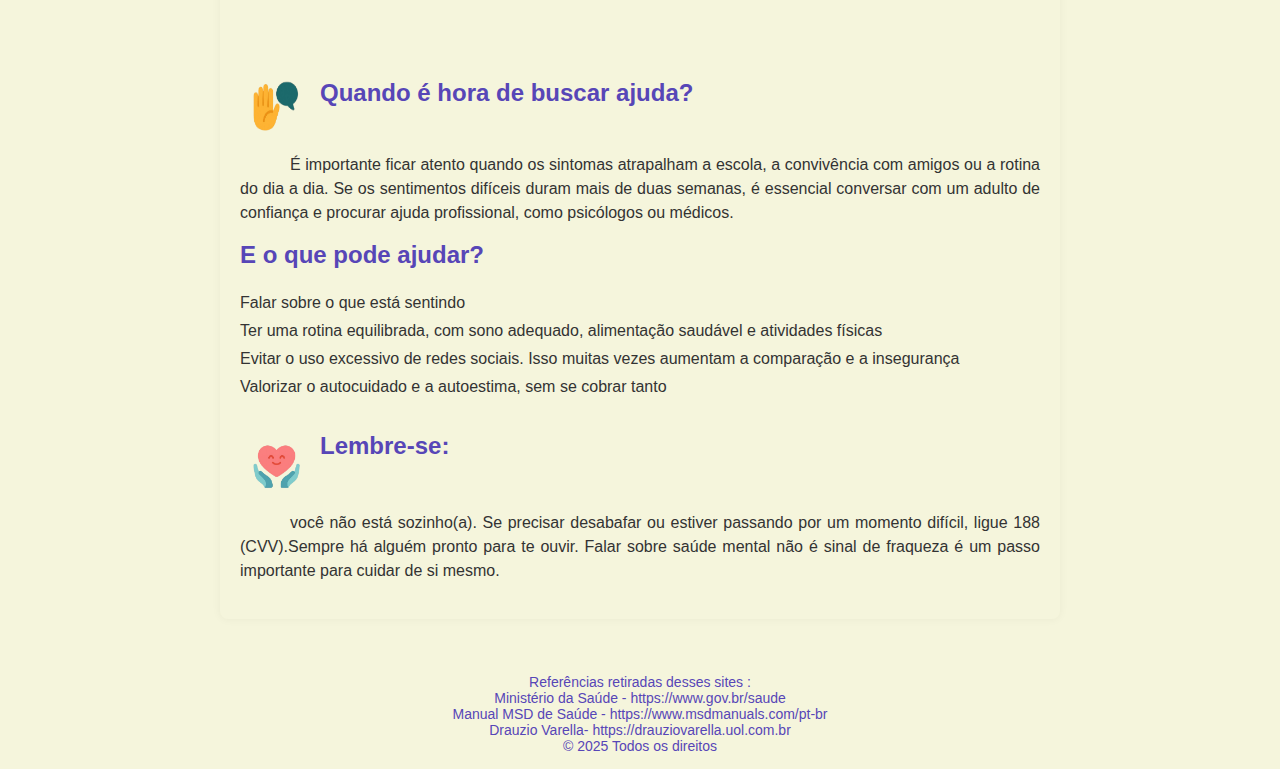
<file: saude-mental.html>
<!DOCTYPE html>
<html lang="pt-BR">
<head>
    <meta charset="UTF-8">
    <meta name="viewport" content="width=device-width, initial-scale=1.0">
    
    <link rel="stylesheet" href="estilo.css">
    <link rel="stylesheet"href="imagens.css">
       <link rel="stylesheet"href="videos.css">
       <link rel="icon" href="_imagem/logo.png" type="image/png">
    <title>saude-mental</title>
</head>
<body>
    <div id="interface">
        <header id="cabecalho">
            <div class="titulo-com-imagem">
                <img src="_imagem/saude_mental.png" alt="Ícone" class="icone">
                <h1 class="cor-roxo">Saúde Mental</h1>
            </div>
        </header>
        <section>
           <a href="index.html" class="botao-voltar-cor-roxo">
          <img src="_imagem/inicio.png" alt="Voltar para o início" class="icone-voltar-cor-roxo">
          Voltar ao Início
      </a>
        <h2 class="cor-roxo">A adolescência pode trazer inseguranças e dúvidas. Vamos falar sobre autocuidado e pedir ajuda quando precisar.</h2>
    <div class="conteudo-com-imagem-saude-mental">
        <img src="_imagem/emoçoes.png" alt="icone" class="icone saude-mental">
        <h3 class="cor-roxo"> Por que essas emoções aparecem?</h3>
    </div>
<p>Durante a puberdade, o cérebro ainda está se desenvolvendo, especialmente nas áreas ligadas às emoções e ao controle de impulsos. Isso significa que os sentimentos podem parecer mais intensos do que antes. Além disso, os hormônios sexuais (como o estrogênio e a testosterona) começam a atuar com força total, o que também afeta o humor.</p>
<ul>
<h2 class="cor-roxo">Meninos e meninas podem reagir de formas diferentes às mudanças:</h2>

<li>Meninas costumam enfrentar mais cedo as pressões sociais, mudanças no corpo e oscilações emocionais ligadas ao ciclo menstrual.</li>

<li>Meninos também passam por transformações corporais, cobrança por “serem fortes” e, muitas vezes, guardam o que sentem por medo de parecerem fracos.</li>

<li>Tudo isso pode causar confusão, irritação, medo e até crises de choro ou raiva — e isso não é frescura. Em alguns casos, pode evoluir para transtornos como ansiedade e depressão.</li>
</ul>
<div class="titulo-com-imagem-ansiedade">
    <img src="_imagem/ansiedade.png" alt="Ícone" class="icone-ansiedade"> 
    <h2 class="cor-roxo">O que é ansiedade?</h2>
</div>
<p>A ansiedade é uma reação do corpo diante de algo que parece ameaçador, mesmo que não seja real. É como se o cérebro estivesse em “modo alerta o tempo todo”.</p>
<ul>
<h2 class="cor-roxo">Sinais comuns:</h2>

<li>Pensamentos acelerados ou negativos</li>

<li>Medo constante de algo dar errado</li>

<li>Dificuldade de se concentrar</li>

<li>Insônia ou pesadelos frequentes</li>

<li>Tensão no corpo/dores de cabeça ou no estômago</li>
</ul>
<ul>
    <div class="titulo-com-imagem-depressão">
        <img src="_imagem/tristeza.png" alt="Ícone" class="icone-depressão">
<h2 class="cor-roxo">O que é a depressão?</h2>
</div>
<p>A depressão não é só tristeza passageira. É uma condição que altera o humor, a energia e a forma como a pessoa vê a si mesma e o mundo.</p>

<h3 class="cor-roxo">Sinais comuns:</h3>

<li>Tristeza constante, sem motivo claro</li>

<li>Falta de vontade de fazer coisas que antes gostava</li>

<li>Cansaço sem explicação</li>

<li>Baixa autoestima</li>

<li>Pensamentos de culpa, inutilidade ou até de morte</li>
</ul>
<br><br><br>
<div class="playlist-depressao">
    <h3 class="cor-roxo">🎧 Quer entender mais sobre depressão?</h3>
    <p>Preparamos uma <strong>playlist especial no YouTube</strong> com vídeos informativos e dicas para ajudar você a entender melhor a depressão e formas de buscar apoio. </p>
    <a href="https://www.youtube.com/playlist?list=PLtVejU1CkMXnKaLM53coWwODtcDjfUhJG" 
       class="botao-playlist" target="_blank">
       ▶️ Assistir à Playlist
    </a>
</div>
<Br><Br><Br>

<div class="titulo-com-imagem-ajuda">
    <img src="_imagem/pare.png" alt="Ícone" class="icone-ajuda">
<h2 class="cor-roxo">Quando é hora de buscar ajuda?</h2>
</div>
<p>É importante ficar atento quando os sintomas atrapalham a escola, a convivência com amigos ou a rotina do dia a dia. Se os sentimentos difíceis duram mais de duas semanas, é essencial conversar com um adulto de confiança e procurar ajuda profissional, como psicólogos ou médicos.</p>
<ul>
<h2 class="cor-roxo">E o que pode ajudar?</h2>

<li>Falar sobre o que está sentindo</li>

<li>Ter uma rotina equilibrada, com sono adequado, alimentação saudável e atividades físicas</li>

<li>Evitar o uso excessivo de redes sociais. Isso muitas vezes aumentam a comparação e a insegurança</li>

<li>Valorizar o autocuidado e a autoestima, sem se cobrar tanto</li>
</ul>
<div class="titulo-com-imagem-apoio">
    <img src="_imagem/mao_com_coração.png" alt="Ícone" class="icone-apoio">
<h2 class="cor-roxo"><strong>Lembre-se:</strong></h2>
</div>
<p>você não está sozinho(a).
Se precisar desabafar ou estiver passando por um momento difícil, ligue 188 (CVV).Sempre há alguém pronto para te ouvir. Falar sobre saúde mental não é sinal de fraqueza é um passo importante para cuidar de si mesmo.</p>

</section>    
</div>
   <footer class="cor-roxo">
 Referências retiradas desses sites :<br>
 Ministério da Saúde -  https://www.gov.br/saude<br>
Manual MSD de Saúde - https://www.msdmanuals.com/pt-br<br>
Drauzio Varella-
https://drauziovarella.uol.com.br <br>
    © 2025  Todos os direitos 
</footer>

</body>
</html>
</file>
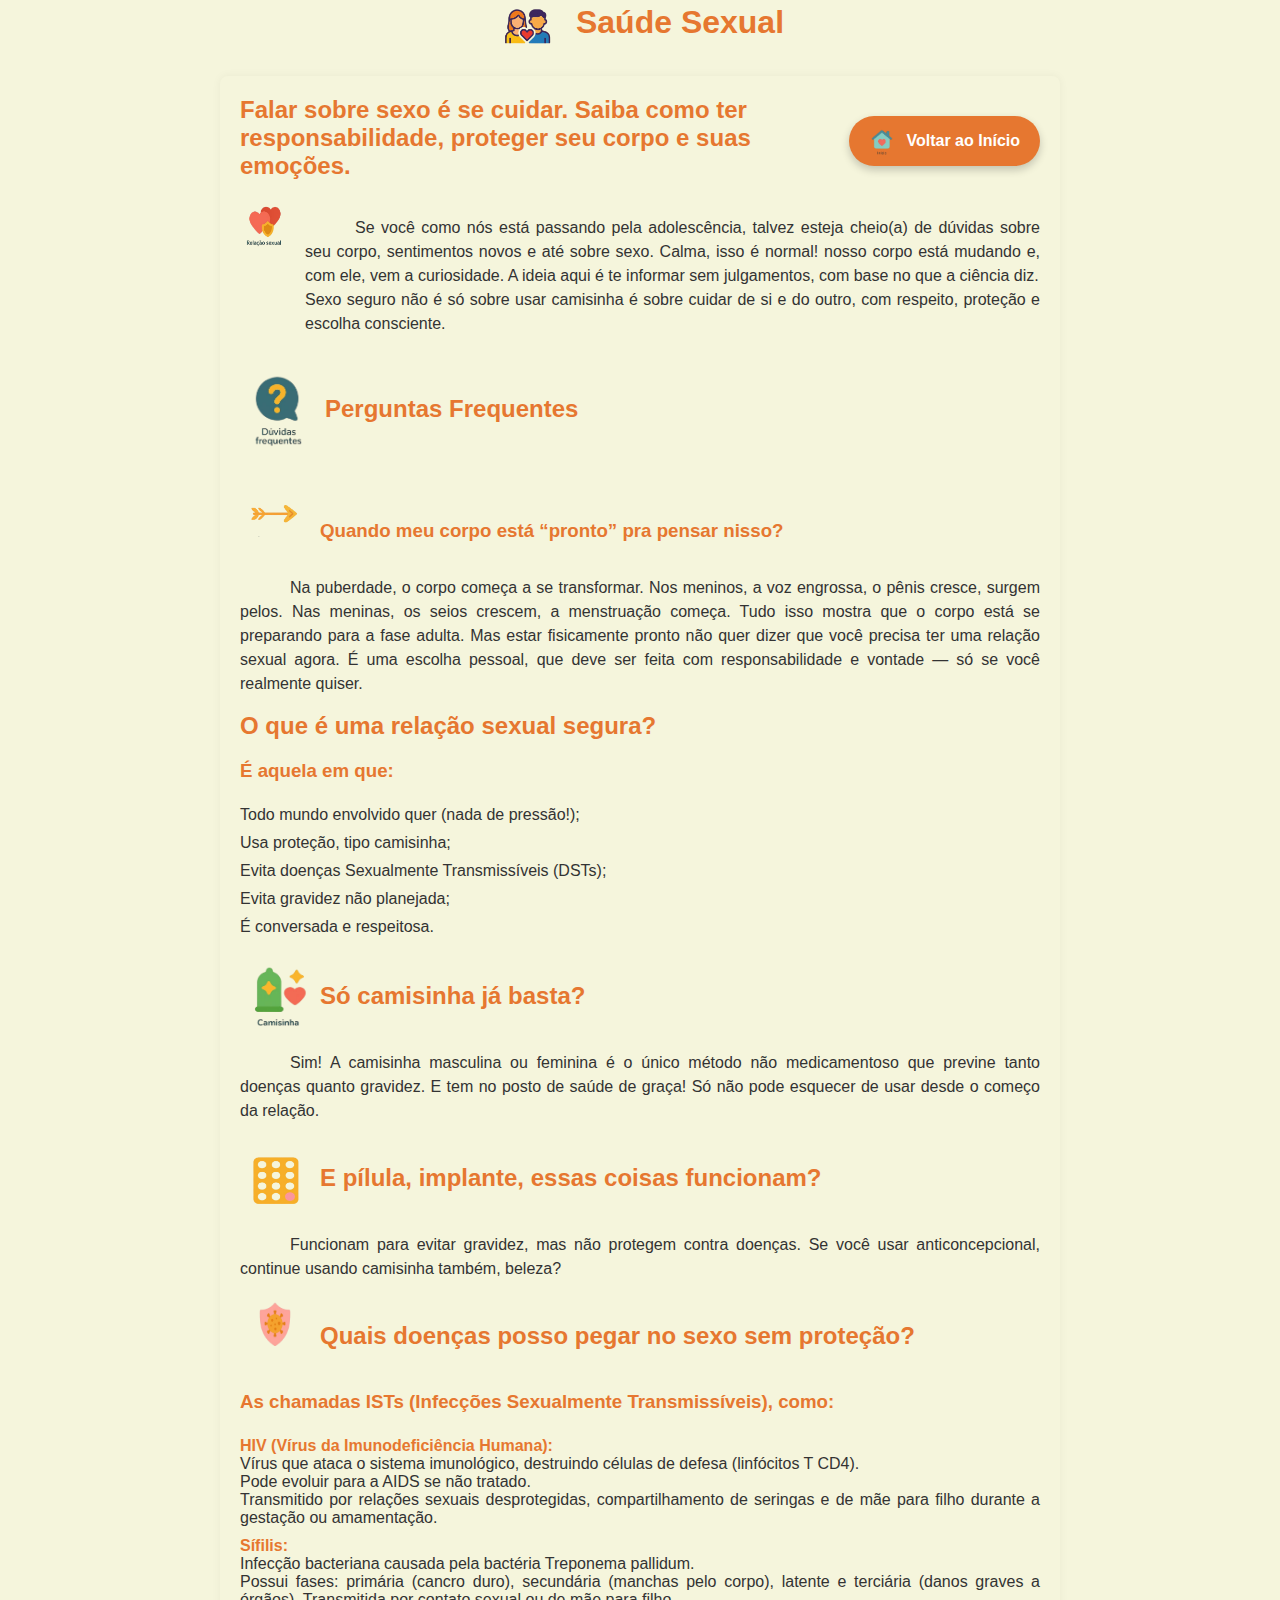
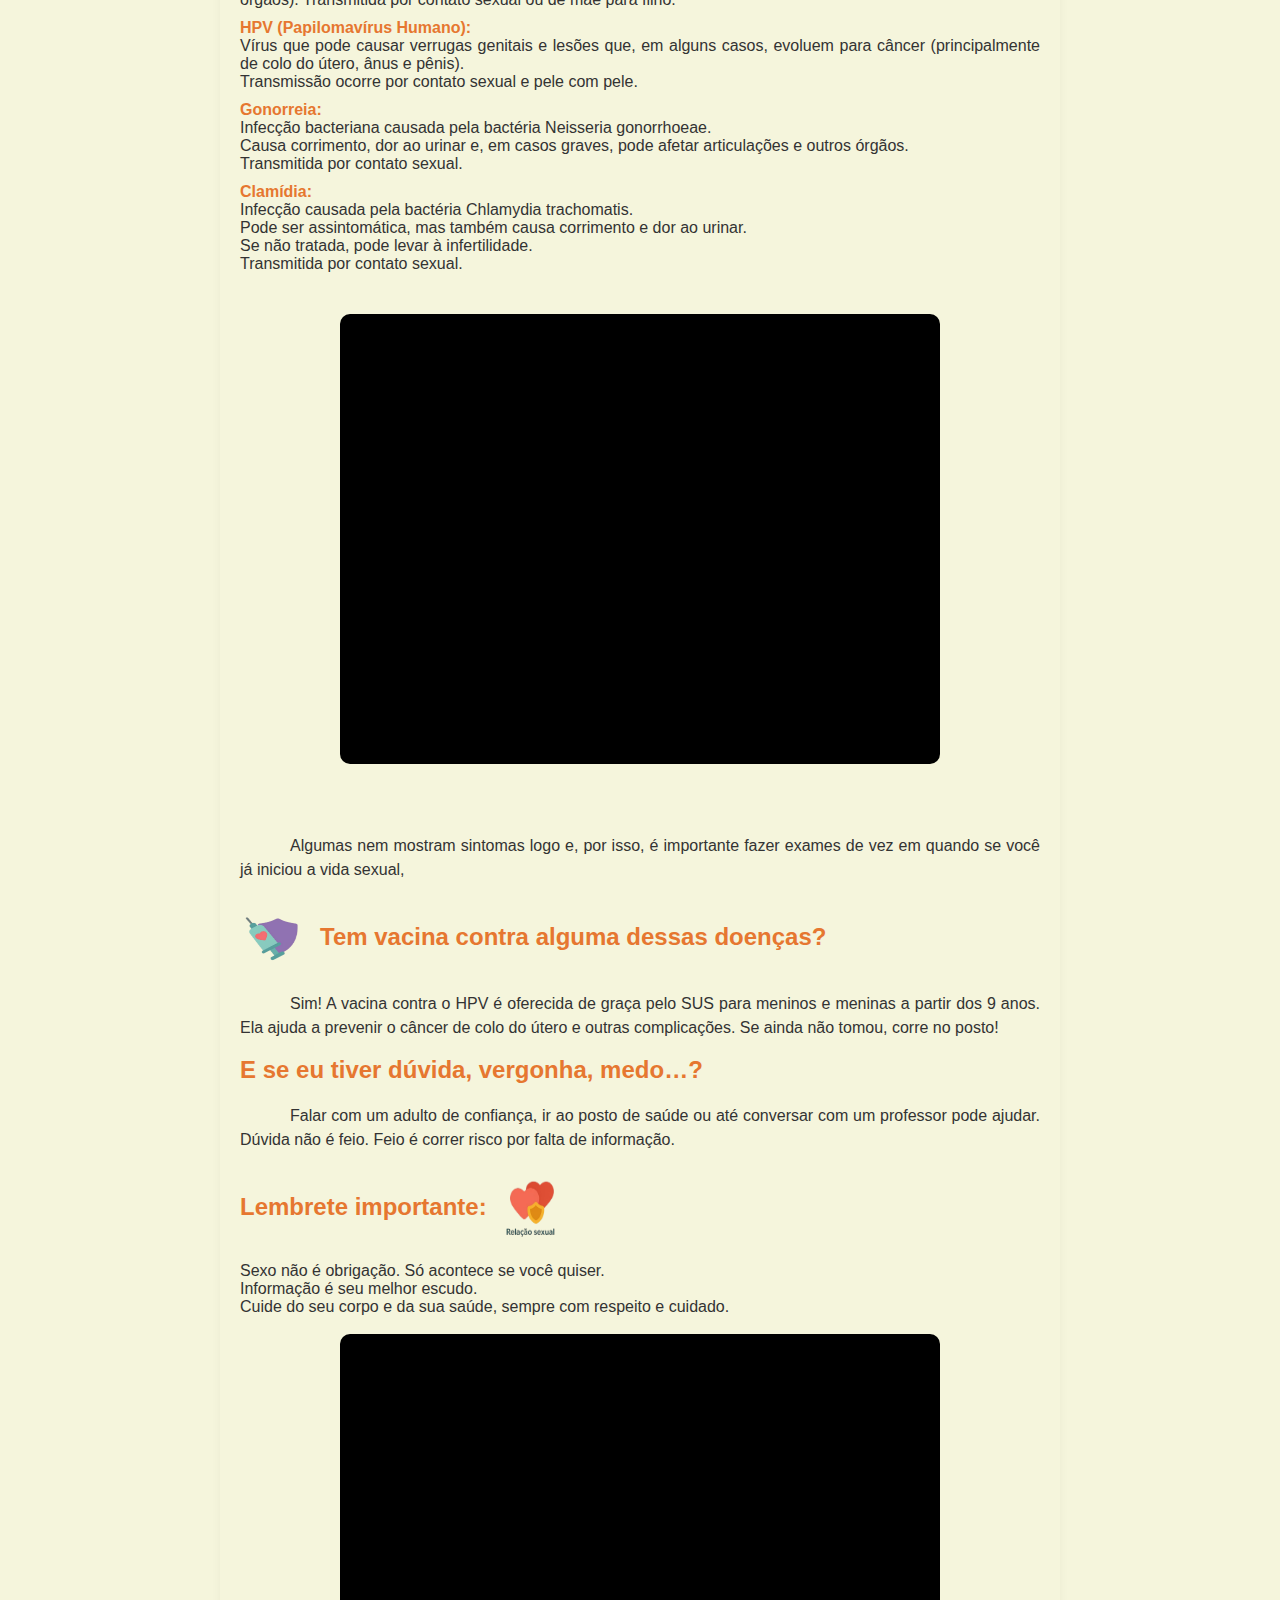
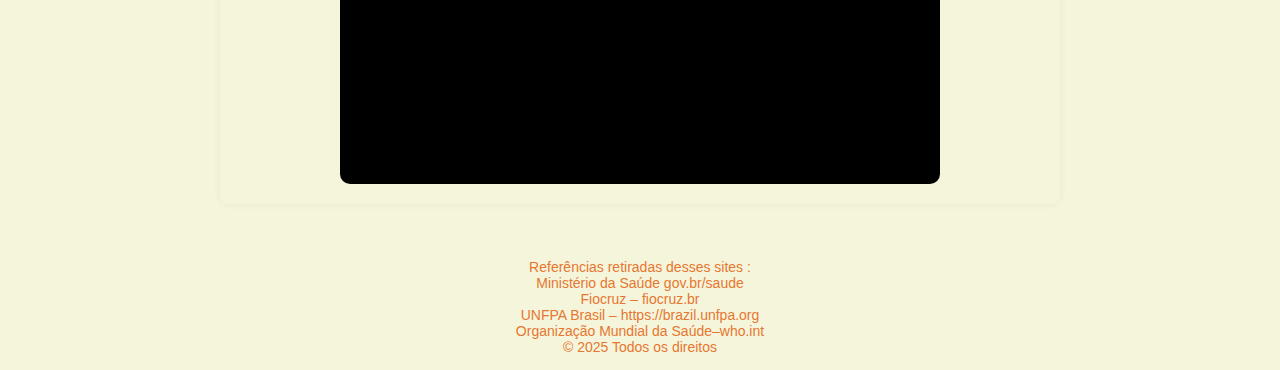
<file: saude-sexual.html>
<!DOCTYPE html>
<html lang="pt-BR">
<head>
    <meta charset="UTF-8">
    <meta name="viewport" content="width=device-width, initial-scale=1.0">
    
    <link rel="stylesheet"  href="estilo.css">
    <link rel="stylesheet"href="imagens.css">
       <link rel="stylesheet"href="videos.css">
       <link rel="icon" href="_imagem/logo.png" type="image/png">
    <title>saude-sexual</title>
</head>
<body>
    <div id="interface">
        <header id="cabecalho">
            <div class="titulo-com-imagem">
                <img src="_imagem/relação.png" alt="Ícone" class="icone">      
                <h1 class="cor-laranja">Saúde Sexual</h1>
            </div>
        </header>
        <section>
            <a href="index.html" class="botao-voltar-cor-laranja">
          <img src="_imagem/inicio.png" alt="Voltar para o início" class="icone-voltar-cor-laranja">
          Voltar ao Início
      </a>
            <h2 class="cor-laranja">Falar sobre sexo é se cuidar. Saiba como ter responsabilidade, proteger seu corpo e suas emoções.</h2>
   
<div class="conteudo-com-imagem-relacao-sexual">
      <img src="_imagem/icone_relação_sexual.png" alt="icone" class="icone relação-sexual">
<p>Se você como nós está passando pela adolescência, talvez esteja cheio(a) de dúvidas sobre seu corpo, sentimentos novos e até sobre sexo. Calma, isso é normal! nosso corpo está mudando e, com ele, vem a curiosidade. A ideia aqui é te informar sem julgamentos, com base no que a ciência diz.<br>
Sexo seguro não é só sobre usar camisinha é sobre cuidar de si e do outro, com respeito, proteção e escolha consciente.</p>
</div>
<div class="titulo-com-imagem-pergunta">
    <img src="_imagem/pergunta.png" alt="Ícone" class="icone-pergunta">
<h2 class="cor-laranja">Perguntas Frequentes </h2>
</div>
<div class="conteudo-com-imagem-seta">
    
 <h3 class="cor-laranja"><img src="_imagem/setinha.png"alt="icone" class="icone seta">Quando meu corpo está “pronto” pra pensar nisso?</h3>
</div>
<p>Na puberdade, o corpo começa a se transformar. Nos meninos, a voz engrossa, o pênis cresce, surgem pelos. Nas meninas, os seios crescem, a menstruação começa. Tudo isso mostra que o corpo está se preparando para a fase adulta. Mas estar fisicamente pronto não quer dizer que você precisa ter uma relação sexual agora. É uma escolha pessoal, que deve ser feita com responsabilidade e vontade — só se você realmente quiser.</p>

 <h2 class="cor-laranja">O que é uma relação sexual segura?</h2>

<h3 class="cor-laranja">É aquela em que:</h3>
<ul>
<li>Todo mundo envolvido quer (nada de pressão!);</li>

<li>Usa proteção, tipo camisinha;</li>

<li>Evita doenças Sexualmente Transmissíveis (DSTs);</li>

<li>Evita gravidez não planejada;</li>

<li>É conversada e respeitosa.</li>
</ul>
<div class="titulo-com-imagem-camisinha">
    <img src="_imagem/camisinha.png" alt="Ícone" class="icone-camis">
 <h2 class="cor-laranja">Só camisinha já basta?</h2>
</div>
<p>Sim! A camisinha masculina ou feminina é o único método não medicamentoso que previne tanto doenças quanto gravidez. E tem no posto de saúde de graça! Só não pode esquecer de usar desde o começo da relação.</p>

<div class="titulo-com-imagem-anticoncepcional">
    <img src="_imagem/remedio.png" alt="Ícone" class="icone-anticon">
 <h2 class="cor-laranja">E pílula, implante, essas coisas funcionam?</h2>
</div>
<p>Funcionam para evitar gravidez, mas não protegem contra doenças. Se você usar anticoncepcional, continue usando camisinha também, beleza?</p>
<div class="titulo-com-imagem-doenças">
    <img src="_imagem/doença.png" alt="Ícone" class="icone-doenças">
<h2 class="cor-laranja"> Quais doenças posso pegar no sexo sem proteção?</h2>
</div>
<h3 class="cor-laranja" >As chamadas ISTs (Infecções Sexualmente Transmissíveis), como:</h3>
<ul>
<li><strong class="cor-laranja"> HIV (Vírus da Imunodeficiência Humana):</strong><br>
    Vírus que ataca o sistema imunológico, destruindo células de defesa (linfócitos T CD4).<br>
    Pode evoluir para a AIDS se não tratado.<br>
	Transmitido por relações sexuais desprotegidas, compartilhamento de seringas e de mãe para filho durante a gestação ou amamentação.

</li>

<li><strong class="cor-laranja"> Sífilis:</strong><br>
    Infecção bacteriana causada pela bactéria Treponema pallidum.<br>
	Possui fases: primária (cancro duro), secundária (manchas pelo corpo), latente e terciária (danos graves a órgãos).	Transmitida por contato sexual ou de mãe para filho.<br>
</li>

<li><strong class="cor-laranja"> HPV (Papilomavírus Humano):</strong><br>
	Vírus que pode causar verrugas genitais e lesões que, em alguns casos, evoluem para câncer (principalmente de colo do útero, ânus e pênis).<br>
	Transmissão ocorre por contato sexual e pele com pele.<br>
</li>

<li><strong class="cor-laranja"> Gonorreia:</strong><br>
	Infecção bacteriana causada pela bactéria Neisseria gonorrhoeae.<br>
	Causa corrimento, dor ao urinar e, em casos graves, pode afetar articulações e outros órgãos.<br>
	Transmitida por contato sexual.<br>
</li>

<li><strong class="cor-laranja"> Clamídia:</strong><br>
	Infecção causada pela bactéria Chlamydia trachomatis.<br>
	Pode ser assintomática, mas também causa corrimento e dor ao urinar.<br>
	Se não tratada, pode levar à infertilidade.<br>
	Transmitida por contato sexual.<br>
</li>
</ul>
<br><br>
  <div class="video-container">
    <iframe src="https://www.youtube.com/embed/fD7ciuJqaGg" 
      title="Vídeo 4" 
      allow="accelerometer; autoplay; clipboard-write; encrypted-media; gyroscope; picture-in-picture" 
      allowfullscreen>
    </iframe>
  </div>
<br><br><br>

<p>Algumas nem mostram sintomas logo e, por isso, é importante fazer exames de vez em quando se você já iniciou a vida sexual,</p>

<div class="titulo-com-imagem-vacina">
    <img src="_imagem/vacina.png" alt="Ícone" class="icone-vacina">
 <h2 class="cor-laranja">Tem vacina contra alguma dessas doenças?</h2>
</div>
<p>Sim! A vacina contra o HPV é oferecida de graça pelo SUS para meninos e meninas a partir dos 9 anos. Ela ajuda a prevenir o câncer de colo do útero e outras complicações. Se ainda não tomou, corre no posto!</p>



 <h2 class="cor-laranja">E se eu tiver dúvida, vergonha, medo…?</h2>

<p>Falar com um adulto de confiança, ir ao posto de saúde ou até conversar com um professor pode ajudar. Dúvida não é feio. Feio é correr risco por falta de informação.</p>

<div class="titulo-com-imagem-relação">
    <h2 class="cor-laranja"><strong>Lembrete importante:</strong></h2>
    <img src="_imagem/icone_relação_sexual.png" alt="Ícone" class="icone-relação">
</div>
Sexo não é obrigação. Só acontece se você quiser.<br>

Informação é seu melhor escudo.<br>

Cuide do seu corpo e da sua saúde, sempre com respeito e cuidado.<br><br>
<div class="video-container">
  <iframe src="https://www.youtube.com/embed/g6sAe9bVZLI" 
    title="YouTube video player" 
    frameborder="0" 
    allow="accelerometer; autoplay; clipboard-write; encrypted-media; gyroscope; picture-in-picture" 
    allowfullscreen>
  </iframe>
</div>

</section>
    </div>
<footer class="cor-laranja">
 Referências retiradas desses sites :<br>
 Ministério da Saúde gov.br/saude<br>

Fiocruz – fiocruz.br<br>

UNFPA Brasil – https://brazil.unfpa.org<br>

Organização Mundial da Saúde–who.int <br>
    © 2025  Todos os direitos 
</footer >
</body>
</html>
</file>
<file: estilo.css>
body {
      font-family: Arial, sans-serif;
      margin: 0;
      padding: 0;
      background-color: #f5f5dc;
      color: #333;
    }

    
     section {
            padding: 20px;
            max-width: 800px;
            margin: 30px  auto;
            background-color: #f5f5dc;
            border-radius: 8px;
            box-shadow: 0 0 10px rgba(0, 0, 0, 0.05);
        }
        
        .botao-voltar-cor-laranja {
           display: inline-flex;
    align-items: center;
    gap: 8px;
    margin-top: 20px;
    margin-bottom: 20px;
    padding: 10px 20px;
    border: none;
    border-radius: 25px;
    font-weight: bold;
    font-size: 16px;
    float: right;
    text-decoration: none;
    color: white;
    background-color: #e67730; /* Cor padrão para o botão voltar */
    box-shadow: 0 4px 8px rgba(0, 0, 0, 0.2);
    transition: background-color 0.3s ease, transform 0.2s ease, box-shadow 0.3s ease;
}

.botao-voltar-.botao-voltar-cor-laranja:hover {
    background-color: hsl(23, 90%, 49%); /* Cor mais escura ao passar o mouse */
    transform: translateY(-2px);
    box-shadow: 0 6px 12px rgba(0, 0, 0, 0.3);
}

.botao-voltar-.botao-voltar-cor-laranja:active {
    background-color: hsl(23, 75%, 51%);
    transform: translateY(0);
    box-shadow: 0 2px 4px rgba(0, 0, 0, 0.1);
}
 @media (max-width: 600px) {
  .botao-voltar-cor-laranja {
    position: fixed;
    bottom: 20px;
    right: 20px;
    z-index: 9999;
    margin: 0;
  }
}
.icone-voltar-cor-laranja {
    width: 30px; /* Reduz o tamanho do ícone para caber melhor no botão */
    height: 30px;
    vertical-align: middle;
}
    
     h1.cor-laranja {
      color: #e67730;
      margin-top: 0;
     }
     h2.cor-laranja {
      color: #e67730;
      margin-top: 0;
      font-weight: bold;
    }
    h3.cor-laranja {
      color: #e67730;
      margin-top: 0;
      font-weight: bold;
    }
    footer.cor-laranja {
      color: #e67730;
      padding: 15px;
      text-align: center;
      font-size: 14px;
    }
    strong.cor-laranja{
      color: #e67730;
      
    }
      h1.cor-inicial{
      color:rgb(0, 0, 139);
      margin-top: 0;

      }
      h2.cor-inicial {
      color: rgb(0, 0, 139);

    }
    strong.cor-inicial {
      color: rgb(0, 0, 139);
    }

    .botao-voltar-cor-azul {
           display: inline-flex;
    align-items: center;
    gap: 8px;
    margin-top: 20px;
    margin-bottom: 20px;
    padding: 10px 20px;
    border: none;
    border-radius: 25px;
    font-weight: bold;
    font-size: 16px;
    float: right;
    text-decoration: none;
    color: white;
    background-color: #38a99f; /* Cor padrão para o botão voltar */
    box-shadow: 0 4px 8px rgba(0, 0, 0, 0.2);
    transition: background-color 0.3s ease, transform 0.2s ease, box-shadow 0.3s ease;
}

.botao-voltar-.botao-voltar-cor-azul:hover {
    background-color: hsl(175, 86%, 52%); /* Cor mais escura ao passar o mouse */
    transform: translateY(-2px);
    box-shadow: 0 6px 12px rgba(0, 0, 0, 0.3);
}

.botao-voltar-.botao-voltar-cor-azul:active {
    background-color: hsl(175, 50%, 35%);
    transform: translateY(0);
    box-shadow: 0 2px 4px rgba(0, 0, 0, 0.1);
}
 @media (max-width: 600px) {
  .botao-voltar-cor-azul {
    position: fixed;
    bottom: 20px;
    right: 20px;
    z-index: 9999;
    margin: 0;
  }
}
.icone-voltar-cor-azul {
    width: 30px; /* Reduz o tamanho do ícone para caber melhor no botão */
    height: 30px;
    vertical-align: middle;
}
    h1.cor-azul {
      color:#38a99f;
      margin-top: 0;
    }
    h2.cor-azul {
      color: #38a99f;
      margin-top: 0;
      font-weight: bold;
    }
    .botao-voltar-cor-roxo{
       display: inline-flex;
    align-items: center;
    gap: 8px;
    margin-top: 20px;
    margin-bottom: 20px;
    padding: 10px 20px;
    border: none;
    border-radius: 25px;
    font-weight: bold;
    font-size: 16px;
    float: right;
    text-decoration: none;
    color: white;
    background-color: #5746b7; /* Cor padrão para o botão voltar */
    box-shadow: 0 4px 8px rgba(0, 0, 0, 0.2);
    transition: background-color 0.3s ease, transform 0.2s ease, box-shadow 0.3s ease;
}

.botao-voltar-.botao-voltar-cor-roxo:hover {
    background-color: hwb(249 18% 55%); /* Cor mais escura ao passar o mouse */
    transform: translateY(-2px);
    box-shadow: 0 6px 12px rgba(0, 0, 0, 0.3);
}

.botao-voltar-.botao-voltar-cor-roxo:active {
    background-color: hsl(249, 50%, 38%);
    transform: translateY(0);
    box-shadow: 0 2px 4px rgba(0, 0, 0, 0.1);
}
 @media (max-width: 600px) {
  .botao-voltar-cor-roxo {
    position: fixed;
    bottom: 20px;
    right: 20px;
    z-index: 9999;
    margin: 0;
  }
}
.icone-voltar-cor-roxo {
    width: 30px; /* Reduz o tamanho do ícone para caber melhor no botão */
    height: 30px;
    vertical-align: middle;
}
    h1.cor-roxo {
      color: #5746b7;
      margin-top: 0;
    }
    h2.cor-roxo {
      color: #5746b7;
      margin-top: 0;
      font-weight: bold;
    }
    h3.cor-roxo {
      color: #5746b7;
      margin-top: 0;
      font-weight: bold;
    }
    footer.cor-roxo {
      color: #5746b7;
      padding: 15px;
      text-align: center;
      font-size: 14px;
    }
     @media (max-width: 600px) {
  .botao-voltar-menino {
    position: fixed;
    bottom: 20px;
    right: 20px;
    z-index: 9999;
    margin: 0;
  }
}
    h1.cor-menino{
      color: #38a99f;
      margin-top: 0;
    }
    h2.cor-menino{
      color: #38a99f;
      margin-top: 0;
      font-weight: bold;
    }
    footer.cor-menino {
      color: #38a99f;
      padding: 15px;
      text-align: center;
      font-size: 14px;
    }
        @media (max-width: 600px) {
  .botao-voltar-menina {
    position: fixed;
    bottom: 20px;
    right: 20px;
    z-index: 9999;
    margin: 0;
  }
}
   strong.cor-azul{
     color:#38a99f;
     
   }
    h1.cor-menina{
      color:#c64052;
      margin-top: 0;
    }
    h2.cor-menina{
      color: #c64052;
      margin-top: 0;
      font-weight: bold;
    }
    footer.cor-menina {
      color: #c64052;
      padding: 15px;
      text-align: center;
      font-size: 14px;
    }
    
    strong.cor-menina {
      color: #c64052;
    }
    strong.cor-menino {
      color: #38a99f;
    }
    
    header h1 {
      text-align: center;
      margin: 0;
      font-size: 2em;
    }

    header h2 {
      margin: 5px 0 20px 0;
      font-weight: normal;
      color: #666;
    }

    p {
      text-align: justify;
      text-indent: 50px;
      line-height: 1.5;
    }


/* BOTÃO MODERNO - MENINA */
.botao-voltar-menina {
  background-color: #c64052;
  color: white;
  font-weight: bold;
  float: right;
  padding: 10px 20px;
  border-radius: 30px;
  border: none;
  text-decoration: none;
  font-size: 16px;
  transition: background-color 0.3s ease, transform 0.2s ease;
  display: inline-block;
  box-shadow: 0 4px 6px rgba(0,0,0,0.1);
}

.botao-voltar-menina:hover {
  background-color: #a63244;
  transform: scale(1.05);
}

/* BOTÃO MODERNO - MENINO */
.botao-voltar-menino {
  background-color: #38a99f;
  color: white;
  font-weight: bold;
  padding: 10px 20px;
  border-radius: 30px;
  border: none;
  float: right;
  text-decoration: none;
  font-size: 16px;
  transition: background-color 0.3s ease, transform 0.2s ease;
  display: inline-block;
  box-shadow: 0 4px 6px rgba(0,0,0,0.1);
}

.botao-voltar-menino:hover {
  background-color: #2b877f;
  transform: scale(1.05);
}


    a {
      color: #f5f5dc;
      text-decoration: none;
    }

    a:hover {
      text-decoration: underline;
    }
    ul{
      padding: 0;
      margin: 0;
      list-style-type: none;
      text-align: justify;
    }
    li{
      list-style: none;
      padding: 5px 0;
      text-align: justify;
    }

    /* Menu */
    nav#menu {
      margin-bottom: 20px;
    }

    nav#menu ul {
      list-style: none;
      padding: 0;
      display: flex;
      flex-wrap: wrap;
      gap: 10px;
      justify-content: center;
    }

    nav#menu li a {
      display: block;
      padding: 10px 15px;
      border-radius: 8px;
      font-weight: bold;
      text-decoration: none;
      text-align: center;
      min-width: 150px;
      transition: background-color 1s;
      
    }


/* Menstruação */
nav#menu li:nth-child(4) a {
    background-color: #c64052;
    
}

/* Relação sexual */
nav#menu li:nth-child(1) a:hover {
    background-color: #e67730;
}

/* Puberdade */
nav#menu li:nth-child(2) a:hover {
    background-color: #38a99f;
}

/* Saúde mental */

nav#menu li:nth-child(3) a:hover{
    background-color: #5746b7;
}


    nav#menu li:nth-child(1) a {  background-color: #FF8C42; }
    nav#menu li:nth-child(2) a {   background-color: #4ECDC4; }
    nav#menu li:nth-child(3) a {  background-color: #6A5ACD; }
    nav#menu li:nth-child(4) a {background-color: #E94F64; }

   
    

    /* Responsivo para celular */
    @media (max-width: 600px) {
      nav#menu ul {
        flex-direction: column;
        align-items: stretch;
      }

      nav#menu li a {
        min-width: 100%;
      }

      header h1 {
        font-size: 1.5em;
      }
      
      .conteudo-com-imagem-menino {
  list-style: none;
  padding: 0;
}

.conteudo-com-imagem-menino li {
  display: flex;
  align-items: flex-start;
  margin-bottom: 15px;
  gap: 10px;
  flex-wrap: wrap;
}

.icone-menino {
  width: 40px;
  height: auto;
  flex-shrink: 0;
}

@media (max-width: 600px) {
  .conteudo-com-imagem-menino li {
    flex-direction: row;
    align-items: center;
  }

  .icone-menino {
    width: 30px;
  }
}
    }
  footer{
            background-color: var( rgb(0, 0, 139));
            color: black;
            text-align: center;
            padding: 15px;
            margin-top: 40px;
        }

        .container{
          
            display:flex;
            justify-content: center;
            align-items: center;
            width: 100%;
            height: 100%;
            min-height: 10vh;
            perspective: 1000px;
            background:#f5f5dc;
        }
        .card{
          position: relative;
          width: 70px;
          height: 70px;
          line-height: 70px;
          margin: 0.5rem;
          /*color:rgb(0, 0, 139;*/
          border-radius: 15px;
          transform-style: preserve-3d;
          text-align: center;

        }
       .face{
        display: block;
        position: absolute;
        top:auto;
        left:auto;
        width: 100%;
        height: 100%;
        border-radius: 15px;
        background-size: cover;
        background-position: center;
        transition: transform 0.5s ease-in-out;
       } 
       .font{
        background: rgb(0, 0, 139);
        font-size: 25px;

       }
       .back{
        background: rgb(0, 0, 139);
        font-size: 15px;
        transform: rotateX(180deg);
        backface-visibility: hidden;

      }
      .card:hover .font{
        transform: rotateX(-180deg);
      }
      .card:hover .back{
        transform: rotateX(0deg);
      }
</file>
<file: imagens.css>
.titulo-com-imagem {
  display: flex;
  justify-content: center; 
  align-items: center; 
  gap: 10px; 
}

.titulo-com-imagem img.icone {
  width: 70px; 
  height: auto;
}
.conteudo-com-imagem {
  list-style: none; 
  padding: 0;
}

.conteudo-com-imagem li {
  display: flex;
  align-items: center;
  margin-bottom: 10px;
  font-size: 16px;
}
.conteudo-com-imagem-seta{
  display: flex;
  align-items: center;
  gap: 10px; 
  margin: 10px 0;
}
.conteudo-com-imagem-seta img.icone {
  width: 70px;
  height: 70px;
  margin-right: 10px;
}
.conteudo-com-imagem li img.icone {
  width: 40px;
  height: 40px;
  margin-right: 10px;
}
.conteudo-com-imagem-lupa {
  display: flex;
  align-items: center;
  gap: 10px; 
  margin: 10px 0;
}

.conteudo-com-imagem-lupa .icone.lupa {
  width: 50px; 
  height: 50px;
}

.conteudo-com-imagem-coração {
  display: flex;
  align-items: center;
  gap: 10px; 
  max-width: 800px;
  margin: 20px 0;
}

.conteudo-com-imagem-coração h2 {
  margin: 0;
  font-size: 20px;
  font-weight: bold;
 
}

.conteudo-com-imagem-coração .icone.coração {
  width: 70px;
  height: 70px;
}

.titulo-com-imagem-pergunta {
  display: flex;
  align-items: center;
  gap: 10px; 
  margin: 20px 0;
}

.titulo-com-imagem-pergunta h2 {
  margin: 0;
  font-size: 24px;
  
}

.titulo-com-imagem-pergunta .icone-pergunta {
  width: 75px;  
  height: 75px;
}

.conteudo-com-imagem-relacao-sexual {
  display: flex;
  align-items: flex-start;
  gap: 15px;
  margin: 20px 0;
  max-width: 900px;
}

.conteudo-com-imagem-relacao-sexual .icone.relação-sexual {
  width: 50px;
  height: 50px;
  
}

.titulo-com-imagem-camisinha {
  display: flex;
  align-items: center;
  gap: 10px; 
  margin: 20px 0;
}
.titulo-com-imagem-camisinha h2 {
  margin: 0;
  font-size: 24px;
  
}
.titulo-com-imagem-camisinha .icone-camis {
  width: 70px; 
  height: 70px;
}

.titulo-com-imagem-anticoncepcional {
  display: flex;
  align-items: center;
  gap: 10px; 
  margin: 20px 0;
}
.titulo-com-imagem-anticoncepcional h2 {
  margin: 0;
  font-size: 24px;
  
}
.titulo-com-imagem-anticoncepcional .icone-anticon {
  width: 70px; 
  height: 70px;
}
.titulo-com-imagem-doenças {
  display: flex;
  align-items: center;
  gap: 10px; 
  margin: 20px 0;
}
.titulo-com-imagem-doenças h2 {
  margin: 0;
  font-size: 24px;
  
}
.titulo-com-imagem-doenças .icone-doenças {
  width: 70px; 
  height: 70px;
}
.titulo-com-imagem-vacina {
  display: flex;
  align-items: center;
  gap: 10px; 
  margin: 20px 0;
}
.titulo-com-imagem-vacina h2 {
  margin: 0;
  font-size: 24px;
  
}
.titulo-com-imagem-vacina .icone-vacina {
  width: 70px; 
  height: 70px;
}
.titulo-com-imagem-relação {
  display: flex;
  align-items: center;
  gap: 10px; 
  margin: 20px 0;
}
.titulo-com-imagem-relação h2 {
  margin: 0;
  font-size: 24px;
  
}
.titulo-com-imagem-relação .icone-relação {
  width: 70px; 
  height: 70px;
}


.conteudo-com-imagem-corpo {
  list-style: none; 
  padding: 0;
  margin: 0;
}

.conteudo-com-imagem-corpo li {
  display: flex;
  align-items: flex-start;
  gap: 10px;
  margin-bottom: 15px;
  font-size: 16px;
  line-height: 1.4;
}

.conteudo-com-imagem-corpo li img {
  width: 70px;
  height: 70px;
  
}

.titulo-com-imagem-menina {
  display: flex;
  align-items: center;
  gap: 10px; 
  margin: 20px 0;
}
.titulo-com-imagem-menina h2 {
  margin: 0;
  font-size: 24px;
  
}
.titulo-com-imagem-menina .icone-menina {
  width: 70px; 
  height: 70px;
}
.titulo-com-imagem-humor {
  display: flex;
  align-items: center;
  gap: 10px; 
  margin: 20px 0;
}
.titulo-com-imagem-humor h2 {
  margin: 0;
  font-size: 24px;
  
}
.titulo-com-imagem-humor .icone-humor {
  width: 70px; 
  height: 70px;
}
.conteudo-com-imagem-tempo {
  display: flex;
  align-items: center;
  gap: 10px; 
  margin: 20px 0;
}
.conteudo-com-imagem-tempo img.icone-tempo {
  width: 70px; 
  height: 70px;
}
.conteudo-com-imagem-menino {
  list-style: none; 
  padding: auto;
  margin: auto;
}
.conteudo-com-imagem-menino li {
  display: flex;
  align-items: flex-start;
  gap: 10px;
  margin-bottom: 15px;
  font-size: 16px;
  line-height: 1.4;
}
.conteudo-com-imagem-menino li img {
  width: 50px;
  height: 50px;
}
.conteudo-com-imagem-saude-mental {
  display: flex;
  align-items: center;
  gap: 10px; 
  margin: 20px 0;
}
.conteudo-com-imagem-saude-mental img.icone.saude-mental {
  width: 70px; 
  height: 70px;
}
.titulo-com-imagem-ansiedade {
  display: flex;
  align-items: center;
  gap: 10px; 
  margin: 20px 0;
}
.titulo-com-imagem-ansiedade img.icone-ansiedade {
  width: 70px; 
  height: 70px;
}
.titulo-com-imagem-depressão {
  display: flex;
  align-items: center;
  gap: 10px; 
  margin: 20px 0;
}
.titulo-com-imagem-depressão img.icone-depressão {
  width: 60px; 
  height: 60px;
}
.titulo-com-imagem-ajuda {
  display: flex;
  align-items: center;
  gap: 10px; 
  margin: 20px 0;
}
.titulo-com-imagem-ajuda img.icone-ajuda {
  width: 70px; 
  height: 60px;
}
.titulo-com-imagem-apoio {
  display: flex;
  align-items: center;
  gap: 10px; 
  margin: 20px 0;
}
.titulo-com-imagem-apoio img.icone-apoio {
  width: 70px; 
  height: 70px;
}

.titulo-com-imagem {
  display: flex;
  justify-content: center; 
  align-items: center; 
  gap: 10px; 
}

.titulo-com-imagem img.icone {
  width: 70px; 
  height: auto;
}
.conteudo-com-imagem-menina {
  display: flex;
  align-items: center;
  gap: 10px; 
  margin: 20px 0;
}
.conteudo-com-imagem-menina img.icone-sangue {
  width: 70px; 
  height: 70px;
}
.conteudo-com-imagem-orgao {
  display: flex;
    align-items: center;
    gap: 10px;
 margin: 20px 0;
    }
.conteudo-com-imagem-orgao img.icone-orgao {
  width: 70px;
    height: 70px;
}
.titulo-com-imagem-limpeza {
    display: flex;
    align-items: center;
    gap: 10px;
 margin: 20px 0;
}
.titulo-com-imagem-limpeza img.icone-limpeza {
    width: 70px;
    height: 70px;
}
.conteudo-com-imagem-clico {
    display: flex;
    align-items: center;
    gap: 10px;
    margin: 20px 0;}
    
 .icone-clico-menstrual {
  width: 100%;
  max-width: 350px;
  height: auto;
  display: block;
  margin: 0 auto;
 }
</file>
<file: videos.css>
.video-container {
  position: relative;
  padding-bottom: 56.25%; /* Proporção 16:9 */
  height: 0;
  overflow: hidden;
  max-width: 75%; /* 👈 vídeo agora ocupa no máximo 70% da largura da tela */
  margin: 0 auto; /* centraliza na página */
  background: #000; /* fundo preto enquanto carrega */
  border-radius: 10px; /* cantos arredondados (opcional) */
}

.video-container iframe {
  position: absolute;
  top: 0;
  left: 0;
  width: 100%;
  height: 100%;
  border: 0;
}


.video-containerr {
  position: relative;
  padding-bottom: 50%; /* mantém proporção 16:9 */
  height: 0;
  overflow: hidden;
  max-width: 70%; /* 👈 vídeo agora ocupa no máximo 50% da largura */
  margin: 20px auto; /* centraliza */
  background: #000;
  border-radius: 10px; /* opcional */
}

.video-containerr iframe {
  position: absolute;
  top: 0;
  left: 0;
  width: 100%;
  height: 100%;
  border: 0;
}

.playlist-depressao {
    background: #f0e6ff; /* lilás claro */
    border: 2px solid #b77cff;
    border-radius: 12px;
    padding: 20px;
    margin: 25px auto;
    max-width: 600px;
    text-align: center;
    box-shadow: 0 4px 10px rgba(0, 0, 0, 0.1);
}

.playlist-depressao h3 {
    font-size: 22px;
    margin-bottom: 10px;
}

.playlist-depressao p {
    font-size: 16px;
    margin-bottom: 15px;
    color: #333;
}

.botao-playlist {
    display: inline-block;
    background: #7b2cbf;
    color: white;
    padding: 12px 20px;
    border-radius: 8px;
    text-decoration: none;
    font-weight: bold;
    transition: 0.3s ease-in-out;
}

.botao-playlist:hover {
    background: #5a189a;
    transform: scale(1.05);
}
</file>
